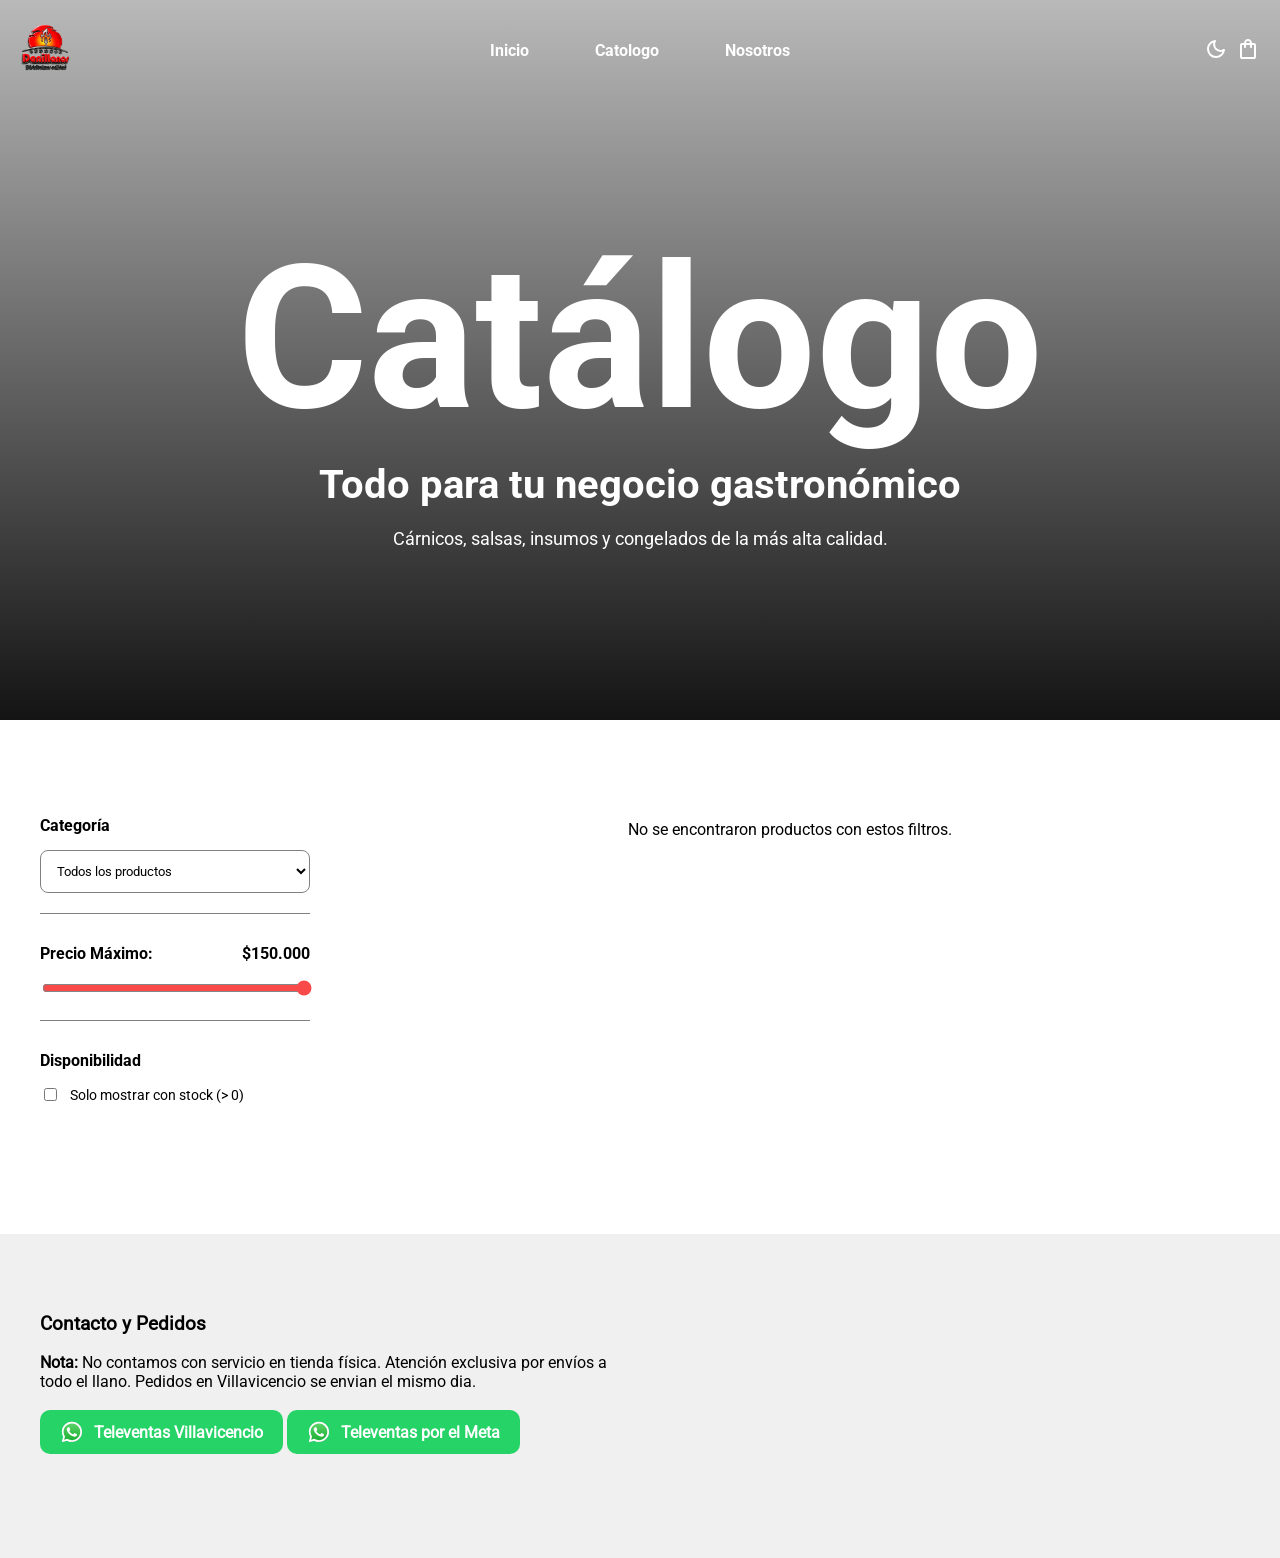
<file: catalogo.html>
<!DOCTYPE html>
<html lang="es">
<head>
    <title>Catálogo - Danillanos</title>
    <link rel="icon" type="image/x-icon" href="src/media/lightmode.png">
    <link rel="stylesheet" href="style.css">
    <link rel="stylesheet" href="icons.css">
    <script type="text/javascript" src="/js/theme.js" defer></script>
    <script src="/js/tienda.js" defer></script>
    <meta content="width=device-width, initial-scale=1" name="viewport" />
</head>
<body>
    <header id="scroll-change">
        <div class="logo">
                <a href="/index.html">
                    <img class="lightlogo" src="src/media/lightmode.png" href="/">
                    <img class="darklogo" src="src/media/darkmode.png" href="/">
                </a>  
            </div>
            <div class="navlinks">
                <ul>
                    <li><a href="/" style="text-decoration: none; color: var(--text-color);">Inicio</a></li>
                    <li><a href="/catalogo" style="text-decoration: none; color: var(--text-color);">Catologo</a></li>
                    <li><a href="/nosotros" style="text-decoration: none; color: var(--text-color);">Nosotros</a></li>
                </ul>
            </div>
            <div class="navicons">
                <button id="themechange" class="themechanger desktop-theme-changer">
                    <svg class="moonhover" id="themechange" xmlns="http://www.w3.org/2000/svg" height="24px" viewBox="0 -960 960 960" width="24px"><path d="M480-120q-151 0-255.5-104.5T120-480q0-138 90-239.5T440-838q13-2 23 3.5t16 14.5q6 9 6.5 21t-7.5 23q-17 26-25.5 55t-8.5 61q0 90 63 153t153 63q31 0 61.5-9t54.5-25q11-7 22.5-6.5T819-479q10 5 15.5 15t3.5 24q-14 138-117.5 229T480-120Z"/></svg>
                    <svg class="moon" xmlns="http://www.w3.org/2000/svg" height="24px" viewBox="0 -960 960 960" width="24px"><path d="M480-120q-151 0-255.5-104.5T120-480q0-138 90-239.5T440-838q13-2 23 3.5t16 14.5q6 9 6.5 21t-7.5 23q-17 26-25.5 55t-8.5 61q0 90 63 153t153 63q31 0 61.5-9t54.5-25q11-7 22.5-6.5T819-479q10 5 15.5 15t3.5 24q-14 138-117.5 229T480-120Zm0-80q88 0 158-48.5T740-375q-20 5-40 8t-40 3q-123 0-209.5-86.5T364-660q0-20 3-40t8-40q-78 32-126.5 102T200-480q0 116 82 198t198 82Zm-10-270Z"/></svg>
                    <svg class="sunhover" xmlns="http://www.w3.org/2000/svg" height="24px" viewBox="0 -960 960 960" width="24px" fill="#FFFFFF"><path d="M338.5-338.5Q280-397 280-480t58.5-141.5Q397-680 480-680t141.5 58.5Q680-563 680-480t-58.5 141.5Q563-280 480-280t-141.5-58.5ZM80-440q-17 0-28.5-11.5T40-480q0-17 11.5-28.5T80-520h80q17 0 28.5 11.5T200-480q0 17-11.5 28.5T160-440H80Zm720 0q-17 0-28.5-11.5T760-480q0-17 11.5-28.5T800-520h80q17 0 28.5 11.5T920-480q0 17-11.5 28.5T880-440h-80ZM451.5-771.5Q440-783 440-800v-80q0-17 11.5-28.5T480-920q17 0 28.5 11.5T520-880v80q0 17-11.5 28.5T480-760q-17 0-28.5-11.5Zm0 720Q440-63 440-80v-80q0-17 11.5-28.5T480-200q17 0 28.5 11.5T520-160v80q0 17-11.5 28.5T480-40q-17 0-28.5-11.5ZM226-678l-43-42q-12-11-11.5-28t11.5-29q12-12 29-12t28 12l42 43q11 12 11 28t-11 28q-11 12-27.5 11.5T226-678Zm494 495-42-43q-11-12-11-28.5t11-27.5q11-12 27.5-11.5T734-282l43 42q12 11 11.5 28T777-183q-12 12-29 12t-28-12Zm-42-495q-12-11-11.5-27.5T678-734l42-43q11-12 28-11.5t29 11.5q12 12 12 29t-12 28l-43 42q-12 11-28 11t-28-11ZM183-183q-12-12-12-29t12-28l43-42q12-11 28.5-11t27.5 11q12 11 11.5 27.5T282-226l-42 43q-11 12-28 11.5T183-183Z"/></svg>
                    <svg class="sun" xmlns="http://www.w3.org/2000/svg" height="24px" viewBox="0 -960 960 960" width="24px" fill="#e3e3e3"><path d="M565-395q35-35 35-85t-35-85q-35-35-85-35t-85 35q-35 35-35 85t35 85q35 35 85 35t85-35Zm-226.5 56.5Q280-397 280-480t58.5-141.5Q397-680 480-680t141.5 58.5Q680-563 680-480t-58.5 141.5Q563-280 480-280t-141.5-58.5ZM80-440q-17 0-28.5-11.5T40-480q0-17 11.5-28.5T80-520h80q17 0 28.5 11.5T200-480q0 17-11.5 28.5T160-440H80Zm720 0q-17 0-28.5-11.5T760-480q0-17 11.5-28.5T800-520h80q17 0 28.5 11.5T920-480q0 17-11.5 28.5T880-440h-80ZM451.5-771.5Q440-783 440-800v-80q0-17 11.5-28.5T480-920q17 0 28.5 11.5T520-880v80q0 17-11.5 28.5T480-760q-17 0-28.5-11.5Zm0 720Q440-63 440-80v-80q0-17 11.5-28.5T480-200q17 0 28.5 11.5T520-160v80q0 17-11.5 28.5T480-40q-17 0-28.5-11.5ZM226-678l-43-42q-12-11-11.5-28t11.5-29q12-12 29-12t28 12l42 43q11 12 11 28t-11 28q-11 12-27.5 11.5T226-678Zm494 495-42-43q-11-12-11-28.5t11-27.5q11-12 27.5-11.5T734-282l43 42q12 11 11.5 28T777-183q-12 12-29 12t-28-12Zm-42-495q-12-11-11.5-27.5T678-734l42-43q11-12 28-11.5t29 11.5q12 12 12 29t-12 28l-43 42q-12 11-28 11t-28-11ZM183-183q-12-12-12-29t12-28l43-42q12-11 28.5-11t27.5 11q12 11 11.5 27.5T282-226l-42 43q-11 12-28 11.5T183-183Zm297-297Z"/></svg>
                </button>
                <button class="bagicon desktop-shopping-cart" id="shoppingbag">
                    <svg class="baghover" xmlns="http://www.w3.org/2000/svg" height="24px" viewBox="0 -960 960 960" width="24px"><path d="M240-80q-33 0-56.5-23.5T160-160v-480q0-33 23.5-56.5T240-720h80q0-66 47-113t113-47q66 0 113 47t47 113h80q33 0 56.5 23.5T800-640v480q0 33-23.5 56.5T720-80H240Zm160-640h160q0-33-23.5-56.5T480-800q-33 0-56.5 23.5T400-720Zm228.5 188.5Q640-543 640-560v-80h-80v80q0 17 11.5 28.5T600-520q17 0 28.5-11.5Zm-240 0Q400-543 400-560v-80h-80v80q0 17 11.5 28.5T360-520q17 0 28.5-11.5Z"/></svg>
                    <svg class="bag" xmlns="http://www.w3.org/2000/svg" height="24px" viewBox="0 -960 960 960" width="24px"><path d="M240-80q-33 0-56.5-23.5T160-160v-480q0-33 23.5-56.5T240-720h80q0-66 47-113t113-47q66 0 113 47t47 113h80q33 0 56.5 23.5T800-640v480q0 33-23.5 56.5T720-80H240Zm0-80h480v-480h-80v80q0 17-11.5 28.5T600-520q-17 0-28.5-11.5T560-560v-80H400v80q0 17-11.5 28.5T360-520q-17 0-28.5-11.5T320-560v-80h-80v480Zm160-560h160q0-33-23.5-56.5T480-800q-33 0-56.5 23.5T400-720ZM240-160v-480 480Z"/></svg>
                </button> 
                <button class="mobile-menu" id="mobile-dropdown">
                    <svg class="hamburger" id="hamburger" xmlns="http://www.w3.org/2000/svg" height="24px" viewBox="0 -960 960 960" width="24px" fill="#e3e3e3"><path d="M160-240q-17 0-28.5-11.5T120-280q0-17 11.5-28.5T160-320h640q17 0 28.5 11.5T840-280q0 17-11.5 28.5T800-240H160Zm0-200q-17 0-28.5-11.5T120-480q0-17 11.5-28.5T160-520h640q17 0 28.5 11.5T840-480q0 17-11.5 28.5T800-440H160Zm0-200q-17 0-28.5-11.5T120-680q0-17 11.5-28.5T160-720h640q17 0 28.5 11.5T840-680q0 17-11.5 28.5T800-640H160Z"/></svg>
                    <svg class="close" id="close" xmlns="http://www.w3.org/2000/svg" height="24px" viewBox="0 -960 960 960" width="24px" fill="#e3e3e3"><path d="M480-424 284-228q-11 11-28 11t-28-11q-11-11-11-28t11-28l196-196-196-196q-11-11-11-28t11-28q11-11 28-11t28 11l196 196 196-196q11-11 28-11t28 11q11 11 11 28t-11 28L536-480l196 196q11 11 11 28t-11 28q-11 11-28 11t-28-11L480-424Z"/></svg>
                </button> 
            </div>
            <div class="menu" id="dropdown">
                <ul>
                    <li><a href="/" style="text-decoration: none; color: var(--text-color);">Inicio</a></li>
                    <li><a href="/catalogo" style="text-decoration: none; color: var(--text-color);">Catologo</a></li>
                    <li><a href="/nosotros" style="text-decoration: none; color: var(--text-color);">Nosotros</a></li>
                </ul>
                <div>
                    <button id="mobile-themechange" class="themechanger">
                    <svg class="moonhover" id="themechange" xmlns="http://www.w3.org/2000/svg" height="24px" viewBox="0 -960 960 960" width="24px"><path d="M480-120q-151 0-255.5-104.5T120-480q0-138 90-239.5T440-838q13-2 23 3.5t16 14.5q6 9 6.5 21t-7.5 23q-17 26-25.5 55t-8.5 61q0 90 63 153t153 63q31 0 61.5-9t54.5-25q11-7 22.5-6.5T819-479q10 5 15.5 15t3.5 24q-14 138-117.5 229T480-120Z"/></svg>
                    <svg class="moon" xmlns="http://www.w3.org/2000/svg" height="24px" viewBox="0 -960 960 960" width="24px"><path d="M480-120q-151 0-255.5-104.5T120-480q0-138 90-239.5T440-838q13-2 23 3.5t16 14.5q6 9 6.5 21t-7.5 23q-17 26-25.5 55t-8.5 61q0 90 63 153t153 63q31 0 61.5-9t54.5-25q11-7 22.5-6.5T819-479q10 5 15.5 15t3.5 24q-14 138-117.5 229T480-120Zm0-80q88 0 158-48.5T740-375q-20 5-40 8t-40 3q-123 0-209.5-86.5T364-660q0-20 3-40t8-40q-78 32-126.5 102T200-480q0 116 82 198t198 82Zm-10-270Z"/></svg>
                    <svg class="sunhover" xmlns="http://www.w3.org/2000/svg" height="24px" viewBox="0 -960 960 960" width="24px" fill="#FFFFFF"><path d="M338.5-338.5Q280-397 280-480t58.5-141.5Q397-680 480-680t141.5 58.5Q680-563 680-480t-58.5 141.5Q563-280 480-280t-141.5-58.5ZM80-440q-17 0-28.5-11.5T40-480q0-17 11.5-28.5T80-520h80q17 0 28.5 11.5T200-480q0 17-11.5 28.5T160-440H80Zm720 0q-17 0-28.5-11.5T760-480q0-17 11.5-28.5T800-520h80q17 0 28.5 11.5T920-480q0 17-11.5 28.5T880-440h-80ZM451.5-771.5Q440-783 440-800v-80q0-17 11.5-28.5T480-920q17 0 28.5 11.5T520-880v80q0 17-11.5 28.5T480-760q-17 0-28.5-11.5Zm0 720Q440-63 440-80v-80q0-17 11.5-28.5T480-200q17 0 28.5 11.5T520-160v80q0 17-11.5 28.5T480-40q-17 0-28.5-11.5ZM226-678l-43-42q-12-11-11.5-28t11.5-29q12-12 29-12t28 12l42 43q11 12 11 28t-11 28q-11 12-27.5 11.5T226-678Zm494 495-42-43q-11-12-11-28.5t11-27.5q11-12 27.5-11.5T734-282l43 42q12 11 11.5 28T777-183q-12 12-29 12t-28-12Zm-42-495q-12-11-11.5-27.5T678-734l42-43q11-12 28-11.5t29 11.5q12 12 12 29t-12 28l-43 42q-12 11-28 11t-28-11ZM183-183q-12-12-12-29t12-28l43-42q12-11 28.5-11t27.5 11q12 11 11.5 27.5T282-226l-42 43q-11 12-28 11.5T183-183Z"/></svg>
                    <svg class="sun" xmlns="http://www.w3.org/2000/svg" height="24px" viewBox="0 -960 960 960" width="24px" fill="#e3e3e3"><path d="M565-395q35-35 35-85t-35-85q-35-35-85-35t-85 35q-35 35-35 85t35 85q35 35 85 35t85-35Zm-226.5 56.5Q280-397 280-480t58.5-141.5Q397-680 480-680t141.5 58.5Q680-563 680-480t-58.5 141.5Q563-280 480-280t-141.5-58.5ZM80-440q-17 0-28.5-11.5T40-480q0-17 11.5-28.5T80-520h80q17 0 28.5 11.5T200-480q0 17-11.5 28.5T160-440H80Zm720 0q-17 0-28.5-11.5T760-480q0-17 11.5-28.5T800-520h80q17 0 28.5 11.5T920-480q0 17-11.5 28.5T880-440h-80ZM451.5-771.5Q440-783 440-800v-80q0-17 11.5-28.5T480-920q17 0 28.5 11.5T520-880v80q0 17-11.5 28.5T480-760q-17 0-28.5-11.5Zm0 720Q440-63 440-80v-80q0-17 11.5-28.5T480-200q17 0 28.5 11.5T520-160v80q0 17-11.5 28.5T480-40q-17 0-28.5-11.5ZM226-678l-43-42q-12-11-11.5-28t11.5-29q12-12 29-12t28 12l42 43q11 12 11 28t-11 28q-11 12-27.5 11.5T226-678Zm494 495-42-43q-11-12-11-28.5t11-27.5q11-12 27.5-11.5T734-282l43 42q12 11 11.5 28T777-183q-12 12-29 12t-28-12Zm-42-495q-12-11-11.5-27.5T678-734l42-43q11-12 28-11.5t29 11.5q12 12 12 29t-12 28l-43 42q-12 11-28 11t-28-11ZM183-183q-12-12-12-29t12-28l43-42q12-11 28.5-11t27.5 11q12 11 11.5 27.5T282-226l-42 43q-11 12-28 11.5T183-183Zm297-297Z"/></svg>
                </button>
                <button class="bagicon" id="shoppingbag-mobile">
                    <svg class="baghover" xmlns="http://www.w3.org/2000/svg" height="24px" viewBox="0 -960 960 960" width="24px"><path d="M240-80q-33 0-56.5-23.5T160-160v-480q0-33 23.5-56.5T240-720h80q0-66 47-113t113-47q66 0 113 47t47 113h80q33 0 56.5 23.5T800-640v480q0 33-23.5 56.5T720-80H240Zm160-640h160q0-33-23.5-56.5T480-800q-33 0-56.5 23.5T400-720Zm228.5 188.5Q640-543 640-560v-80h-80v80q0 17 11.5 28.5T600-520q17 0 28.5-11.5Zm-240 0Q400-543 400-560v-80h-80v80q0 17 11.5 28.5T360-520q17 0 28.5-11.5Z"/></svg>
                    <svg class="bag" xmlns="http://www.w3.org/2000/svg" height="24px" viewBox="0 -960 960 960" width="24px"><path d="M240-80q-33 0-56.5-23.5T160-160v-480q0-33 23.5-56.5T240-720h80q0-66 47-113t113-47q66 0 113 47t47 113h80q33 0 56.5 23.5T800-640v480q0 33-23.5 56.5T720-80H240Zm0-80h480v-480h-80v80q0 17-11.5 28.5T600-520q-17 0-28.5-11.5T560-560v-80H400v80q0 17-11.5 28.5T360-520q-17 0-28.5-11.5T320-560v-80h-80v480Zm160-560h160q0-33-23.5-56.5T480-800q-33 0-56.5 23.5T400-720ZM240-160v-480 480Z"/></svg>
                </button> 
                </div>
            </div>
            <div class="overlay" id="overlay" style="display: none;"></div>
    </header>
    <div class="overlaycarrito" id="overlaycarrito" style="display: none;"></div>
        <div class="shoppingcart" id="global-shopping-cart">
                <div class="maincart">
                    <svg class="bag" xmlns="http://www.w3.org/2000/svg" fill="var(--over)" viewBox="0 -960 960 960" ><path d="M240-80q-33 0-56.5-23.5T160-160v-480q0-33 23.5-56.5T240-720h80q0-66 47-113t113-47q66 0 113 47t47 113h80q33 0 56.5 23.5T800-640v480q0 33-23.5 56.5T720-80H240Zm0-80h480v-480h-80v80q0 17-11.5 28.5T600-520q-17 0-28.5-11.5T560-560v-80H400v80q0 17-11.5 28.5T360-520q-17 0-28.5-11.5T320-560v-80h-80v480Zm160-560h160q0-33-23.5-56.5T480-800q-33 0-56.5 23.5T400-720ZM240-160v-480 480Z"/></svg>
                    <strong>Tu carrito esta vacio.</strong><br>Explora nuestra tienda para añadir elementos a tu carrito.
                </div>
                <div class="cartbuttons" style="gap: 8px;">
                    <button class="controllers" id="closethecart">
                       <svg xmlns="http://www.w3.org/2000/svg" height="24px" viewBox="0 -960 960 960" width="24px"><path d="m313-440 196 196q12 12 11.5 28T508-188q-12 11-28 11.5T452-188L188-452q-6-6-8.5-13t-2.5-15q0-8 2.5-15t8.5-13l264-264q11-11 27.5-11t28.5 11q12 12 12 28.5T508-715L313-520h447q17 0 28.5 11.5T800-480q0 17-11.5 28.5T760-440H313Z"/></svg>
                    </button>
                    <button class="mainbuy" style="flex: 1;">
                        Pagar
                    </button>
                    <button class="controllers" id="deletethecart">
                        <svg xmlns="http://www.w3.org/2000/svg" height="24px" viewBox="0 -960 960 960" width="24px"><path d="M280-120q-33 0-56.5-23.5T200-200v-520q-17 0-28.5-11.5T160-760q0-17 11.5-28.5T200-800h160q0-17 11.5-28.5T400-840h160q17 0 28.5 11.5T600-800h160q17 0 28.5 11.5T800-760q0 17-11.5 28.5T760-720v520q0 33-23.5 56.5T680-120H280Zm400-600H280v520h400v-520Zm-400 0v520-520Zm200 316 76 76q11 11 28 11t28-11q11-11 11-28t-11-28l-76-76 76-76q11-11 11-28t-11-28q-11-11-28-11t-28 11l-76 76-76-76q-11-11-28-11t-28 11q-11 11-11 28t11 28l76 76-76 76q-11 11-11 28t11 28q11 11 28 11t28-11l76-76Z"/></svg>
                    </button> 
                </div>
        </div>
    <div class="hero catalog-hero" style="background-image: url('https://images.unsplash.com/photo-1555939594-58d7cb561ad1?w=1600&q=80'); background-size: cover; background-position: center;">
        <div class="container-overlay" style="padding-top: 80px;">
            <div class="text-holder">
                <h1>Catálogo</h1>
                <h2 style="margin-top: 40px;">Todo para tu negocio gastronómico</h2>
                <p style="margin-top: 20px; font-size: 18px; max-width: 600px; align-self:center;">Cárnicos, salsas, insumos y congelados de la más alta calidad.</p>
            </div>
        </div>
    </div>

    <div class="catalog-container">
        <aside class="filters">
            <div class="filter-group">
                <h3>Categoría</h3>
                <select id="filter-categoria" class="minimal-select" onchange="aplicarFiltros()">
                    <option value="todos">Todos los productos</option>
                    <option value="carnes">Carnes y Embutidos</option>
                    <option value="salsas">Salsas y Aderezos</option>
                    <option value="congelados">Congelados</option>
                    <option value="insumos">Insumos y Dulces</option>
                </select>
            </div>

            <div class="filter-group">
                <h3>Precio Máximo: <span id="price-display">$150.000</span></h3>
                <input type="range" id="filter-precio" class="minimal-slider" min="0" max="150000" step="5000" value="150000" oninput="actualizarPrecioDisplay(); aplicarFiltros()">
            </div>

            <div class="filter-group">
                <h3>Disponibilidad</h3>
                <label class="minimal-checkbox">
                    <input type="checkbox" id="filter-stock" onchange="aplicarFiltros()">
                    Solo mostrar con stock (> 0)
                </label>
            </div>
        </aside>

        <main>
            <div class="product-grid" id="full-product-grid">
                </div>
        </main>
    </div>
    <footer id="jumptofooter">
            <div class="footer-info">
                <h3>Contacto y Pedidos</h3>
                <p><strong>Nota:</strong> No contamos con servicio en tienda física. Atención exclusiva por envíos a todo el llano. Pedidos en Villavicencio se envian el mismo dia.</p>
                <br>
                <a href="https://wa.me/573182841896" target="_blank" class="whatsapp-btn" style="margin-bottom: 10px;">
                    <svg xmlns="http://www.w3.org/2000/svg" height="24px" viewBox="0 0 175.216 175.552"><defs><linearGradient id="b" x1="85.915" x2="86.535" y1="32.567" y2="137.092" gradientUnits="userSpaceOnUse"><stop offset="0" stop-color="#57d163"/><stop offset="1" stop-color="#23b33a"/></linearGradient><filter id="a" width="1.115" height="1.114" x="-.057" y="-.057" color-interpolation-filters="sRGB"><feGaussianBlur stdDeviation="3.531"/></filter></defs><path fill="#b3b3b3" d="m54.532 138.45 2.235 1.324c9.387 5.571 20.15 8.518 31.126 8.523h.023c33.707 0 61.139-27.426 61.153-61.135.006-16.335-6.349-31.696-17.895-43.251A60.75 60.75 0 0 0 87.94 25.983c-33.733 0-61.166 27.423-61.178 61.13a60.98 60.98 0 0 0 9.349 32.535l1.455 2.312-6.179 22.558zm-40.811 23.544L24.16 123.88c-6.438-11.154-9.825-23.808-9.821-36.772.017-40.556 33.021-73.55 73.578-73.55 19.681.01 38.154 7.669 52.047 21.572s21.537 32.383 21.53 52.037c-.018 40.553-33.027 73.553-73.578 73.553h-.032c-12.313-.005-24.412-3.094-35.159-8.954zm0 0" filter="url(#a)"/><path fill="#fff" d="m12.966 161.238 10.439-38.114a73.42 73.42 0 0 1-9.821-36.772c.017-40.556 33.021-73.55 73.578-73.55 19.681.01 38.154 7.669 52.047 21.572s21.537 32.383 21.53 52.037c-.018 40.553-33.027 73.553-73.578 73.553h-.032c-12.313-.005-24.412-3.094-35.159-8.954z"/><path fill="url(#linearGradient1780)" d="M87.184 25.227c-33.733 0-61.166 27.423-61.178 61.13a60.98 60.98 0 0 0 9.349 32.535l1.455 2.312-6.179 22.559 23.146-6.069 2.235 1.324c9.387 5.571 20.15 8.518 31.126 8.524h.023c33.707 0 61.14-27.426 61.153-61.135a60.75 60.75 0 0 0-17.895-43.251 60.75 60.75 0 0 0-43.235-17.929z"/><path fill="url(#b)" d="M87.184 25.227c-33.733 0-61.166 27.423-61.178 61.13a60.98 60.98 0 0 0 9.349 32.535l1.455 2.313-6.179 22.558 23.146-6.069 2.235 1.324c9.387 5.571 20.15 8.517 31.126 8.523h.023c33.707 0 61.14-27.426 61.153-61.135a60.75 60.75 0 0 0-17.895-43.251 60.75 60.75 0 0 0-43.235-17.928z"/><path fill="#fff" fill-rule="evenodd" d="M68.772 55.603c-1.378-3.061-2.828-3.123-4.137-3.176l-3.524-.043c-1.226 0-3.218.46-4.902 2.3s-6.435 6.287-6.435 15.332 6.588 17.785 7.506 19.013 12.718 20.381 31.405 27.75c15.529 6.124 18.689 4.906 22.061 4.6s10.877-4.447 12.408-8.74 1.532-7.971 1.073-8.74-1.685-1.226-3.525-2.146-10.877-5.367-12.562-5.981-2.91-.919-4.137.921-4.746 5.979-5.819 7.206-2.144 1.381-3.984.462-7.76-2.861-14.784-9.124c-5.465-4.873-9.154-10.891-10.228-12.73s-.114-2.835.808-3.751c.825-.824 1.838-2.147 2.759-3.22s1.224-1.84 1.836-3.065.307-2.301-.153-3.22-4.032-10.011-5.666-13.647"/></svg>
                    Televentas Villavicencio
                </a>
                <a href="https://wa.me/573026729216" target="_blank" class="whatsapp-btn">
                    <svg xmlns="http://www.w3.org/2000/svg" height="24px" viewBox="0 0 175.216 175.552"><defs><linearGradient id="b" x1="85.915" x2="86.535" y1="32.567" y2="137.092" gradientUnits="userSpaceOnUse"><stop offset="0" stop-color="#57d163"/><stop offset="1" stop-color="#23b33a"/></linearGradient><filter id="a" width="1.115" height="1.114" x="-.057" y="-.057" color-interpolation-filters="sRGB"><feGaussianBlur stdDeviation="3.531"/></filter></defs><path fill="#b3b3b3" d="m54.532 138.45 2.235 1.324c9.387 5.571 20.15 8.518 31.126 8.523h.023c33.707 0 61.139-27.426 61.153-61.135.006-16.335-6.349-31.696-17.895-43.251A60.75 60.75 0 0 0 87.94 25.983c-33.733 0-61.166 27.423-61.178 61.13a60.98 60.98 0 0 0 9.349 32.535l1.455 2.312-6.179 22.558zm-40.811 23.544L24.16 123.88c-6.438-11.154-9.825-23.808-9.821-36.772.017-40.556 33.021-73.55 73.578-73.55 19.681.01 38.154 7.669 52.047 21.572s21.537 32.383 21.53 52.037c-.018 40.553-33.027 73.553-73.578 73.553h-.032c-12.313-.005-24.412-3.094-35.159-8.954zm0 0" filter="url(#a)"/><path fill="#fff" d="m12.966 161.238 10.439-38.114a73.42 73.42 0 0 1-9.821-36.772c.017-40.556 33.021-73.55 73.578-73.55 19.681.01 38.154 7.669 52.047 21.572s21.537 32.383 21.53 52.037c-.018 40.553-33.027 73.553-73.578 73.553h-.032c-12.313-.005-24.412-3.094-35.159-8.954z"/><path fill="url(#linearGradient1780)" d="M87.184 25.227c-33.733 0-61.166 27.423-61.178 61.13a60.98 60.98 0 0 0 9.349 32.535l1.455 2.312-6.179 22.559 23.146-6.069 2.235 1.324c9.387 5.571 20.15 8.518 31.126 8.524h.023c33.707 0 61.14-27.426 61.153-61.135a60.75 60.75 0 0 0-17.895-43.251 60.75 60.75 0 0 0-43.235-17.929z"/><path fill="url(#b)" d="M87.184 25.227c-33.733 0-61.166 27.423-61.178 61.13a60.98 60.98 0 0 0 9.349 32.535l1.455 2.313-6.179 22.558 23.146-6.069 2.235 1.324c9.387 5.571 20.15 8.517 31.126 8.523h.023c33.707 0 61.14-27.426 61.153-61.135a60.75 60.75 0 0 0-17.895-43.251 60.75 60.75 0 0 0-43.235-17.928z"/><path fill="#fff" fill-rule="evenodd" d="M68.772 55.603c-1.378-3.061-2.828-3.123-4.137-3.176l-3.524-.043c-1.226 0-3.218.46-4.902 2.3s-6.435 6.287-6.435 15.332 6.588 17.785 7.506 19.013 12.718 20.381 31.405 27.75c15.529 6.124 18.689 4.906 22.061 4.6s10.877-4.447 12.408-8.74 1.532-7.971 1.073-8.74-1.685-1.226-3.525-2.146-10.877-5.367-12.562-5.981-2.91-.919-4.137.921-4.746 5.979-5.819 7.206-2.144 1.381-3.984.462-7.76-2.861-14.784-9.124c-5.465-4.873-9.154-10.891-10.228-12.73s-.114-2.835.808-3.751c.825-.824 1.838-2.147 2.759-3.22s1.224-1.84 1.836-3.065.307-2.301-.153-3.22-4.032-10.011-5.666-13.647"/></svg>
                    Televentas por el Meta
                </a>
            </div>
            <div class="footer-map">
                <iframe src="https://www.google.com/maps/embed?pb=!1m18!1m12!1m3!1d15904.606771329124!2d-73.633!3d4.133!2m3!1f0!2f0!3f0!3m2!1i1024!2i768!4f13.1!3m3!1m2!1s0x0%3A0x0!2zM0TCsDA3JzU4LjgiTiA3M8KwMzcnNTguOCJX!5e0!3m2!1ses!2sco!4v1600000000000!5m2!1ses!2sco" width="100%" height="200" style="border:0; border-radius:10px;" allowfullscreen="" loading="lazy"></iframe>
            </div>
        </footer>
</body>
</html>
</file>
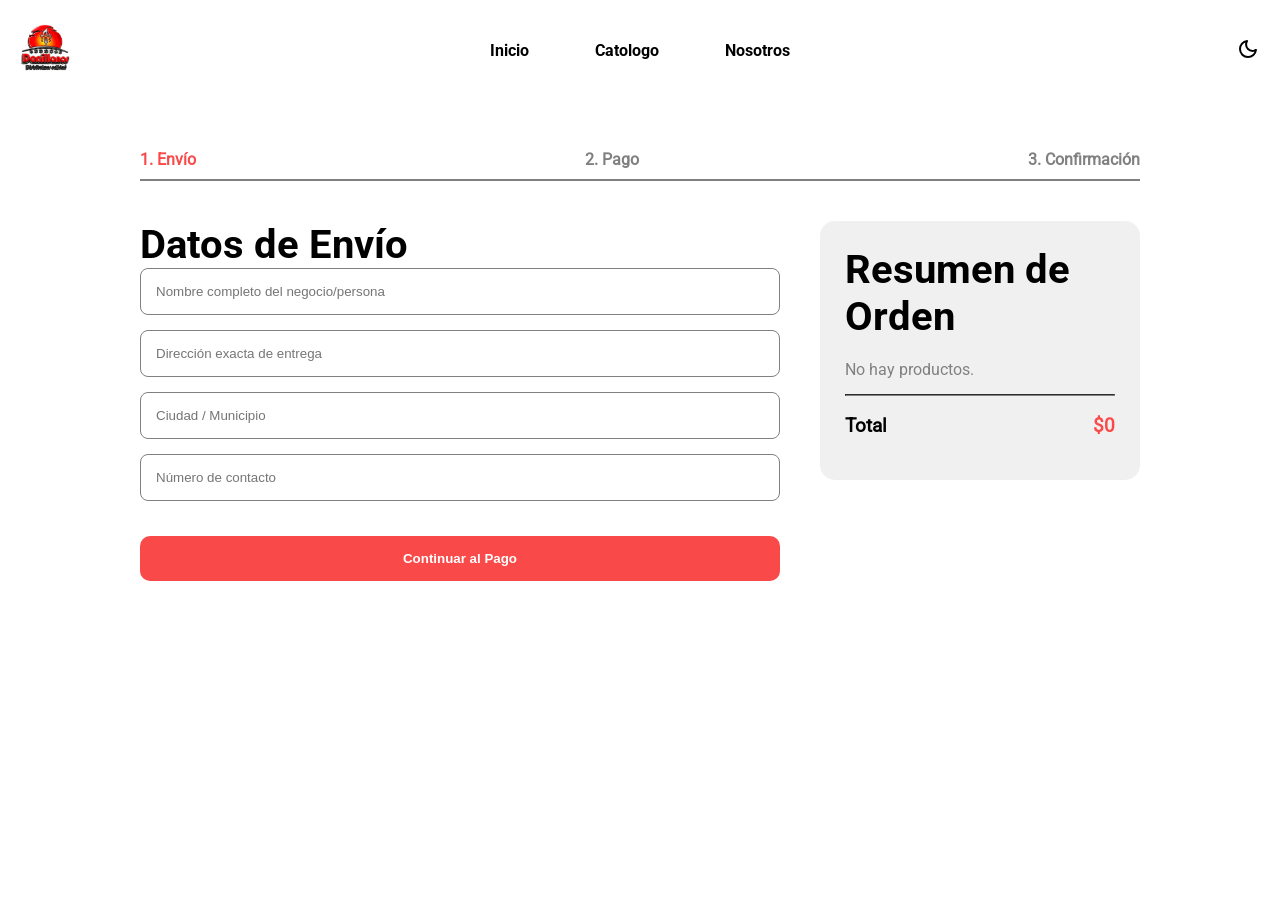
<file: checkout.html>
<!DOCTYPE html>
<html lang="es">
<head>
    <title>Checkout - Danillanos</title>
    <link rel="icon" type="image/x-icon" href="src/media/lightmode.png">
    <link rel="stylesheet" href="style.css">
    <link rel="stylesheet" href="icons.css">
    <script type="text/javascript" src="/js/theme.js" defer></script>
    <script type="text/javascript" src="/js/tienda.js" defer></script>
    <meta content="width=device-width, initial-scale=1" name="viewport" />
</head>
<body>
    <header id="scroll-change" style="color: var(--text);">
        <style>
            header svg{
                fill: var(--text) !important;
            }
        </style>
            <div class="logo">
                <a href="/index.html">
                    <img class="lightlogo" src="src/media/lightmode.png" href="/">
                    <img class="darklogo" src="src/media/darkmode.png" href="/">
                </a>  
            </div>
            <div class="navlinks">
                <ul>
                    <li><a href="/" style="text-decoration: none; color: var(--text-color);">Inicio</a></li>
                    <li><a href="/catalogo" style="text-decoration: none; color: var(--text-color);">Catologo</a></li>
                    <li><a href="/nosotros" style="text-decoration: none; color: var(--text-color);">Nosotros</a></li>
                </ul>
            </div>
            <div class="navicons">
                <button id="themechange" class="themechanger desktop-theme-changer">
                    <svg class="moonhover" id="themechange" xmlns="http://www.w3.org/2000/svg" height="24px" viewBox="0 -960 960 960" width="24px"><path d="M480-120q-151 0-255.5-104.5T120-480q0-138 90-239.5T440-838q13-2 23 3.5t16 14.5q6 9 6.5 21t-7.5 23q-17 26-25.5 55t-8.5 61q0 90 63 153t153 63q31 0 61.5-9t54.5-25q11-7 22.5-6.5T819-479q10 5 15.5 15t3.5 24q-14 138-117.5 229T480-120Z"/></svg>
                    <svg class="moon" xmlns="http://www.w3.org/2000/svg" height="24px" viewBox="0 -960 960 960" width="24px"><path d="M480-120q-151 0-255.5-104.5T120-480q0-138 90-239.5T440-838q13-2 23 3.5t16 14.5q6 9 6.5 21t-7.5 23q-17 26-25.5 55t-8.5 61q0 90 63 153t153 63q31 0 61.5-9t54.5-25q11-7 22.5-6.5T819-479q10 5 15.5 15t3.5 24q-14 138-117.5 229T480-120Zm0-80q88 0 158-48.5T740-375q-20 5-40 8t-40 3q-123 0-209.5-86.5T364-660q0-20 3-40t8-40q-78 32-126.5 102T200-480q0 116 82 198t198 82Zm-10-270Z"/></svg>
                    <svg class="sunhover" xmlns="http://www.w3.org/2000/svg" height="24px" viewBox="0 -960 960 960" width="24px" fill="#FFFFFF"><path d="M338.5-338.5Q280-397 280-480t58.5-141.5Q397-680 480-680t141.5 58.5Q680-563 680-480t-58.5 141.5Q563-280 480-280t-141.5-58.5ZM80-440q-17 0-28.5-11.5T40-480q0-17 11.5-28.5T80-520h80q17 0 28.5 11.5T200-480q0 17-11.5 28.5T160-440H80Zm720 0q-17 0-28.5-11.5T760-480q0-17 11.5-28.5T800-520h80q17 0 28.5 11.5T920-480q0 17-11.5 28.5T880-440h-80ZM451.5-771.5Q440-783 440-800v-80q0-17 11.5-28.5T480-920q17 0 28.5 11.5T520-880v80q0 17-11.5 28.5T480-760q-17 0-28.5-11.5Zm0 720Q440-63 440-80v-80q0-17 11.5-28.5T480-200q17 0 28.5 11.5T520-160v80q0 17-11.5 28.5T480-40q-17 0-28.5-11.5ZM226-678l-43-42q-12-11-11.5-28t11.5-29q12-12 29-12t28 12l42 43q11 12 11 28t-11 28q-11 12-27.5 11.5T226-678Zm494 495-42-43q-11-12-11-28.5t11-27.5q11-12 27.5-11.5T734-282l43 42q12 11 11.5 28T777-183q-12 12-29 12t-28-12Zm-42-495q-12-11-11.5-27.5T678-734l42-43q11-12 28-11.5t29 11.5q12 12 12 29t-12 28l-43 42q-12 11-28 11t-28-11ZM183-183q-12-12-12-29t12-28l43-42q12-11 28.5-11t27.5 11q12 11 11.5 27.5T282-226l-42 43q-11 12-28 11.5T183-183Z"/></svg>
                    <svg class="sun" xmlns="http://www.w3.org/2000/svg" height="24px" viewBox="0 -960 960 960" width="24px" fill="#e3e3e3"><path d="M565-395q35-35 35-85t-35-85q-35-35-85-35t-85 35q-35 35-35 85t35 85q35 35 85 35t85-35Zm-226.5 56.5Q280-397 280-480t58.5-141.5Q397-680 480-680t141.5 58.5Q680-563 680-480t-58.5 141.5Q563-280 480-280t-141.5-58.5ZM80-440q-17 0-28.5-11.5T40-480q0-17 11.5-28.5T80-520h80q17 0 28.5 11.5T200-480q0 17-11.5 28.5T160-440H80Zm720 0q-17 0-28.5-11.5T760-480q0-17 11.5-28.5T800-520h80q17 0 28.5 11.5T920-480q0 17-11.5 28.5T880-440h-80ZM451.5-771.5Q440-783 440-800v-80q0-17 11.5-28.5T480-920q17 0 28.5 11.5T520-880v80q0 17-11.5 28.5T480-760q-17 0-28.5-11.5Zm0 720Q440-63 440-80v-80q0-17 11.5-28.5T480-200q17 0 28.5 11.5T520-160v80q0 17-11.5 28.5T480-40q-17 0-28.5-11.5ZM226-678l-43-42q-12-11-11.5-28t11.5-29q12-12 29-12t28 12l42 43q11 12 11 28t-11 28q-11 12-27.5 11.5T226-678Zm494 495-42-43q-11-12-11-28.5t11-27.5q11-12 27.5-11.5T734-282l43 42q12 11 11.5 28T777-183q-12 12-29 12t-28-12Zm-42-495q-12-11-11.5-27.5T678-734l42-43q11-12 28-11.5t29 11.5q12 12 12 29t-12 28l-43 42q-12 11-28 11t-28-11ZM183-183q-12-12-12-29t12-28l43-42q12-11 28.5-11t27.5 11q12 11 11.5 27.5T282-226l-42 43q-11 12-28 11.5T183-183Zm297-297Z"/></svg>
                </button>
                <button class="mobile-menu" id="mobile-dropdown">
                    <svg class="hamburger" id="hamburger" xmlns="http://www.w3.org/2000/svg" height="24px" viewBox="0 -960 960 960" width="24px"><path d="M160-240q-17 0-28.5-11.5T120-280q0-17 11.5-28.5T160-320h640q17 0 28.5 11.5T840-280q0 17-11.5 28.5T800-240H160Zm0-200q-17 0-28.5-11.5T120-480q0-17 11.5-28.5T160-520h640q17 0 28.5 11.5T840-480q0 17-11.5 28.5T800-440H160Zm0-200q-17 0-28.5-11.5T120-680q0-17 11.5-28.5T160-720h640q17 0 28.5 11.5T840-680q0 17-11.5 28.5T800-640H160Z"/></svg>
                    <svg class="close" id="close" xmlns="http://www.w3.org/2000/svg" height="24px" viewBox="0 -960 960 960" width="24px"><path d="M480-424 284-228q-11 11-28 11t-28-11q-11-11-11-28t11-28l196-196-196-196q-11-11-11-28t11-28q11-11 28-11t28 11l196 196 196-196q11-11 28-11t28 11q11 11 11 28t-11 28L536-480l196 196q11 11 11 28t-11 28q-11 11-28 11t-28-11L480-424Z"/></svg>
                </button> 
            </div>
            <div class="menu" id="dropdown">
                <ul>
                    <li><a href="/" style="text-decoration: none; color: var(--text-color);">Inicio</a></li>
                    <li><a href="/catalogo" style="text-decoration: none; color: var(--text-color);">Catologo</a></li>
                    <li><a href="/nosotros" style="text-decoration: none; color: var(--text-color);">Nosotros</a></li>
                </ul>
                <div>
                    <button id="mobile-themechange" class="themechanger">
                    <svg class="moonhover" id="themechange" xmlns="http://www.w3.org/2000/svg" height="24px" viewBox="0 -960 960 960" width="24px"><path d="M480-120q-151 0-255.5-104.5T120-480q0-138 90-239.5T440-838q13-2 23 3.5t16 14.5q6 9 6.5 21t-7.5 23q-17 26-25.5 55t-8.5 61q0 90 63 153t153 63q31 0 61.5-9t54.5-25q11-7 22.5-6.5T819-479q10 5 15.5 15t3.5 24q-14 138-117.5 229T480-120Z"/></svg>
                    <svg class="moon" xmlns="http://www.w3.org/2000/svg" height="24px" viewBox="0 -960 960 960" width="24px"><path d="M480-120q-151 0-255.5-104.5T120-480q0-138 90-239.5T440-838q13-2 23 3.5t16 14.5q6 9 6.5 21t-7.5 23q-17 26-25.5 55t-8.5 61q0 90 63 153t153 63q31 0 61.5-9t54.5-25q11-7 22.5-6.5T819-479q10 5 15.5 15t3.5 24q-14 138-117.5 229T480-120Zm0-80q88 0 158-48.5T740-375q-20 5-40 8t-40 3q-123 0-209.5-86.5T364-660q0-20 3-40t8-40q-78 32-126.5 102T200-480q0 116 82 198t198 82Zm-10-270Z"/></svg>
                    <svg class="sunhover" xmlns="http://www.w3.org/2000/svg" height="24px" viewBox="0 -960 960 960" width="24px" fill="#FFFFFF"><path d="M338.5-338.5Q280-397 280-480t58.5-141.5Q397-680 480-680t141.5 58.5Q680-563 680-480t-58.5 141.5Q563-280 480-280t-141.5-58.5ZM80-440q-17 0-28.5-11.5T40-480q0-17 11.5-28.5T80-520h80q17 0 28.5 11.5T200-480q0 17-11.5 28.5T160-440H80Zm720 0q-17 0-28.5-11.5T760-480q0-17 11.5-28.5T800-520h80q17 0 28.5 11.5T920-480q0 17-11.5 28.5T880-440h-80ZM451.5-771.5Q440-783 440-800v-80q0-17 11.5-28.5T480-920q17 0 28.5 11.5T520-880v80q0 17-11.5 28.5T480-760q-17 0-28.5-11.5Zm0 720Q440-63 440-80v-80q0-17 11.5-28.5T480-200q17 0 28.5 11.5T520-160v80q0 17-11.5 28.5T480-40q-17 0-28.5-11.5ZM226-678l-43-42q-12-11-11.5-28t11.5-29q12-12 29-12t28 12l42 43q11 12 11 28t-11 28q-11 12-27.5 11.5T226-678Zm494 495-42-43q-11-12-11-28.5t11-27.5q11-12 27.5-11.5T734-282l43 42q12 11 11.5 28T777-183q-12 12-29 12t-28-12Zm-42-495q-12-11-11.5-27.5T678-734l42-43q11-12 28-11.5t29 11.5q12 12 12 29t-12 28l-43 42q-12 11-28 11t-28-11ZM183-183q-12-12-12-29t12-28l43-42q12-11 28.5-11t27.5 11q12 11 11.5 27.5T282-226l-42 43q-11 12-28 11.5T183-183Z"/></svg>
                    <svg class="sun" xmlns="http://www.w3.org/2000/svg" height="24px" viewBox="0 -960 960 960" width="24px" fill="#e3e3e3"><path d="M565-395q35-35 35-85t-35-85q-35-35-85-35t-85 35q-35 35-35 85t35 85q35 35 85 35t85-35Zm-226.5 56.5Q280-397 280-480t58.5-141.5Q397-680 480-680t141.5 58.5Q680-563 680-480t-58.5 141.5Q563-280 480-280t-141.5-58.5ZM80-440q-17 0-28.5-11.5T40-480q0-17 11.5-28.5T80-520h80q17 0 28.5 11.5T200-480q0 17-11.5 28.5T160-440H80Zm720 0q-17 0-28.5-11.5T760-480q0-17 11.5-28.5T800-520h80q17 0 28.5 11.5T920-480q0 17-11.5 28.5T880-440h-80ZM451.5-771.5Q440-783 440-800v-80q0-17 11.5-28.5T480-920q17 0 28.5 11.5T520-880v80q0 17-11.5 28.5T480-760q-17 0-28.5-11.5Zm0 720Q440-63 440-80v-80q0-17 11.5-28.5T480-200q17 0 28.5 11.5T520-160v80q0 17-11.5 28.5T480-40q-17 0-28.5-11.5ZM226-678l-43-42q-12-11-11.5-28t11.5-29q12-12 29-12t28 12l42 43q11 12 11 28t-11 28q-11 12-27.5 11.5T226-678Zm494 495-42-43q-11-12-11-28.5t11-27.5q11-12 27.5-11.5T734-282l43 42q12 11 11.5 28T777-183q-12 12-29 12t-28-12Zm-42-495q-12-11-11.5-27.5T678-734l42-43q11-12 28-11.5t29 11.5q12 12 12 29t-12 28l-43 42q-12 11-28 11t-28-11ZM183-183q-12-12-12-29t12-28l43-42q12-11 28.5-11t27.5 11q12 11 11.5 27.5T282-226l-42 43q-11 12-28 11.5T183-183Zm297-297Z"/></svg>
                </button>
                </div>
            </div>
            <div class="overlay" id="overlay" style="display: none;"></div>
        </header>

    <div class="checkout-container">
        <div class="checkout-steps">
            <div class="step active" id="indicator-1">1. Envío</div>
            <div class="step" id="indicator-2">2. Pago</div>
            <div class="step" id="indicator-3">3. Confirmación</div>
        </div>

        <div class="checkout-grid">
            <div class="checkout-forms">
                
                <form id="step-1" class="checkout-form step-content active" onsubmit="event.preventDefault(); nextStep(2);">
                    <h2>Datos de Envío</h2>
                    <input type="text" id="envio-nombre" placeholder="Nombre completo del negocio/persona" required>
                    <input type="text" id="envio-direccion" placeholder="Dirección exacta de entrega" required>
                    <input type="text" id="envio-ciudad" placeholder="Ciudad / Municipio" required>
                    <input type="tel" id="envio-telefono" placeholder="Número de contacto" required>
                    
                    <button type="submit" class="contact-button" style="background-color: var(--main); width: 100%; margin-top: 20px; font-weight: bold; border-radius: 10px; cursor: pointer; border: none; padding: 15px; color: white;">
                        Continuar al Pago
                    </button>
                </form>

                <form id="step-2" class="checkout-form step-content" onsubmit="event.preventDefault(); processCheckout();">
                    <h2>Método de Pago</h2>
                    <div class="payment-methods">
                        <label class="pay-method"><input type="radio" name="pago" value="tarjeta" checked onchange="toggleCardDetails()"> Tarjeta (Crédito/Débito)</label>
                        <label class="pay-method"><input type="radio" name="pago" value="nequi" onchange="toggleCardDetails()"> Nequi / Daviplata</label>
                        <label class="pay-method"><input type="radio" name="pago" value="transferencia" onchange="toggleCardDetails()"> Transferencia Bancaria</label>
                    </div>
                    
                    <div class="card-details" id="card-inputs">
                        <input type="text" placeholder="Número de Tarjeta" required pattern="[0-9]{16}" title="16 números requeridos">
                        <div style="display: flex; gap: 10px;">
                            <input type="text" placeholder="MM/AA" required pattern="[0-9]{2}/[0-9]{2}" title="Formato MM/AA">
                            <input type="text" placeholder="CVC" required pattern="[0-9]{3,4}">
                        </div>
                    </div>

                    <div style="display: flex; gap: 10px; margin-top: 20px;">
                        <button type="button" onclick="nextStep(1)" style="flex: 1; background-color: transparent; border: 1px solid var(--contrast); color: var(--text); padding: 15px; border-radius: 10px; cursor: pointer;">
                            Atrás
                        </button>
                        <button type="submit" style="flex: 2; background-color: var(--main); color: white; border: none; padding: 15px; border-radius: 10px; cursor: pointer; font-weight: bold;" id="btn-finalizar">
                            Finalizar Compra
                        </button>
                    </div>
                </form>

                <div id="step-3" class="step-content" style="text-align: center; padding: 50px 0;">
                    <svg style="animation: spin 2s linear infinite;" xmlns="http://www.w3.org/2000/svg" height="80px" viewBox="0 -960 960 960" width="80px" fill="var(--main)"><path d="M480-80q-82 0-155-31.5t-127.5-86Q143-252 111.5-325T80-480q0-83 31.5-155.5t86-127Q252-817 325-848.5T480-880q17 0 28.5 11.5T520-840q0 17-11.5 28.5T480-800q-133 0-226.5 93.5T160-480q0 133 93.5 226.5T480-160q133 0 226.5-93.5T800-480q0-17 11.5-28.5T840-520q17 0 28.5 11.5T880-480q0 82-31.5 155t-86 127.5q-54.5 54.5-127 86T480-80Z"/></svg>
                    <style>@keyframes spin { 100% { transform: rotate(360deg); } }</style>
                    <h2 style="margin-top: 30px;">Procesando...</h2>
                    <p id="process-text" style="color: var(--contrast); margin-top: 10px;">Conectando con el banco</p>
                </div>

            </div>

            <div class="order-summary">
                <h2>Resumen de Orden</h2>
                <div id="checkout-items" style="margin-top: 20px;">
                    </div>
                <hr style="border-color: var(--contrast); margin: 15px 0;">
                <h3>Total <span style="float:right; color: var(--main);" id="checkout-total">$0</span></h3>
            </div>
        </div>
    </div>

    <div class="overlaycarrito" id="overlaycarrito" style="display: none;"></div>
    <div class="shoppingcart" id="global-shopping-cart">
        <div class="maincart"></div>
        <div class="cartbuttons" style="gap: 8px;">
            <button class="controllers" id="closethecart">
               <svg xmlns="http://www.w3.org/2000/svg" height="24px" viewBox="0 -960 960 960" width="24px"><path d="m313-440 196 196q12 12 11.5 28T508-188q-12 11-28 11.5T452-188L188-452q-6-6-8.5-13t-2.5-15q0-8 2.5-15t8.5-13l264-264q11-11 27.5-11t28.5 11q12 12 12 28.5T508-715L313-520h447q17 0 28.5 11.5T800-480q0 17-11.5 28.5T760-440H313Z"/></svg>
            </button>
            <button class="mainbuy" style="flex: 1;">Checkout</button>
            <button class="controllers" id="deletethecart">
                <svg xmlns="http://www.w3.org/2000/svg" height="24px" viewBox="0 -960 960 960" width="24px"><path d="M280-120q-33 0-56.5-23.5T200-200v-520q-17 0-28.5-11.5T160-760q0-17 11.5-28.5T200-800h160q0-17 11.5-28.5T400-840h160q17 0 28.5 11.5T600-800h160q17 0 28.5 11.5T800-760q0 17-11.5 28.5T760-720v520q0 33-23.5 56.5T680-120H280Zm400-600H280v520h400v-520Zm-400 0v520-520Zm200 316 76 76q11 11 28 11t28-11q11-11 11-28t-11-28l-76-76 76-76q11-11 11-28t-11-28q-11-11-28-11t-28 11l-76 76-76-76q-11-11-28-11t-28 11q-11 11-11 28t11 28l76 76-76 76q-11 11-11 28t11 28q11 11 28 11t28-11l76-76Z"/></svg>
            </button> 
        </div>
    </div>

    <script>
    window.renderCheckoutSummary = function() {
        let car = JSON.parse(localStorage.getItem('danillanos_carrito')) || [];
        const container = document.getElementById('checkout-items');
        const totalC = document.getElementById('checkout-total');
        
        if(car.length === 0){
            container.innerHTML = '<p style="color:var(--contrast);">No hay productos.</p>';
            totalC.innerText = '$0';
            document.getElementById('btn-finalizar').disabled = true;
            document.getElementById('btn-finalizar').style.opacity = '0.5';
            return;
        }
        
        let html = '';
        let total = 0;
        car.forEach(i => {
            let sTotal = i.precio * i.cantidad;
            total += sTotal;
            html += `<div class="summary-item">
                        <span>${i.cantidad}x ${i.nombre}</span>
                        <span>$${sTotal.toLocaleString('es-CO')}</span>
                     </div>`;
        });
        container.innerHTML = html;
        totalC.innerText = '$' + total.toLocaleString('es-CO');
    };

    function nextStep(step) {
        document.querySelectorAll('.step-content').forEach(e => e.classList.remove('active'));
        document.getElementById('step-' + step).classList.add('active');
        
        document.querySelectorAll('.step').forEach(e => e.classList.remove('active'));
        for(let i = 1; i <= step; i++){
            document.getElementById('indicator-' + i).classList.add('active');
        }
    }

    function toggleCardDetails() {
        const isCard = document.querySelector('input[name="pago"]:checked').value === 'tarjeta';
        const cardBlock = document.getElementById('card-inputs');
        const inputs = cardBlock.querySelectorAll('input');
        
        if(isCard) {
            cardBlock.style.display = 'block';
            inputs.forEach(i => i.setAttribute('required', 'true'));
        } else {
            cardBlock.style.display = 'none';
            inputs.forEach(i => i.removeAttribute('required'));
        }
    }

    function processCheckout() {
        // Recolectar datos del formulario
        const datosEnvio = {
            nombre: document.getElementById('envio-nombre').value,
            direccion: document.getElementById('envio-direccion').value,
            ciudad: document.getElementById('envio-ciudad').value,
            telefono: document.getElementById('envio-telefono').value,
            metodoPago: document.querySelector('input[name="pago"]:checked').value.toUpperCase()
        };

        nextStep(3); // Mostrar pantalla de carga
        const texto = document.getElementById('process-text');
        
        setTimeout(() => { texto.innerText = "Generando orden de pedido..."; }, 1000);
        setTimeout(() => { texto.innerText = "Abriendo WhatsApp..."; }, 2500);
        setTimeout(() => { 
            // En lugar de una alerta vacía, ¡llamamos a la función real de WhatsApp!
            if(typeof enviarPedidoWhatsApp === "function") {
                enviarPedidoWhatsApp(datosEnvio);
            }
        }, 3500);
    }
</script>
</body>
</html>
</file>
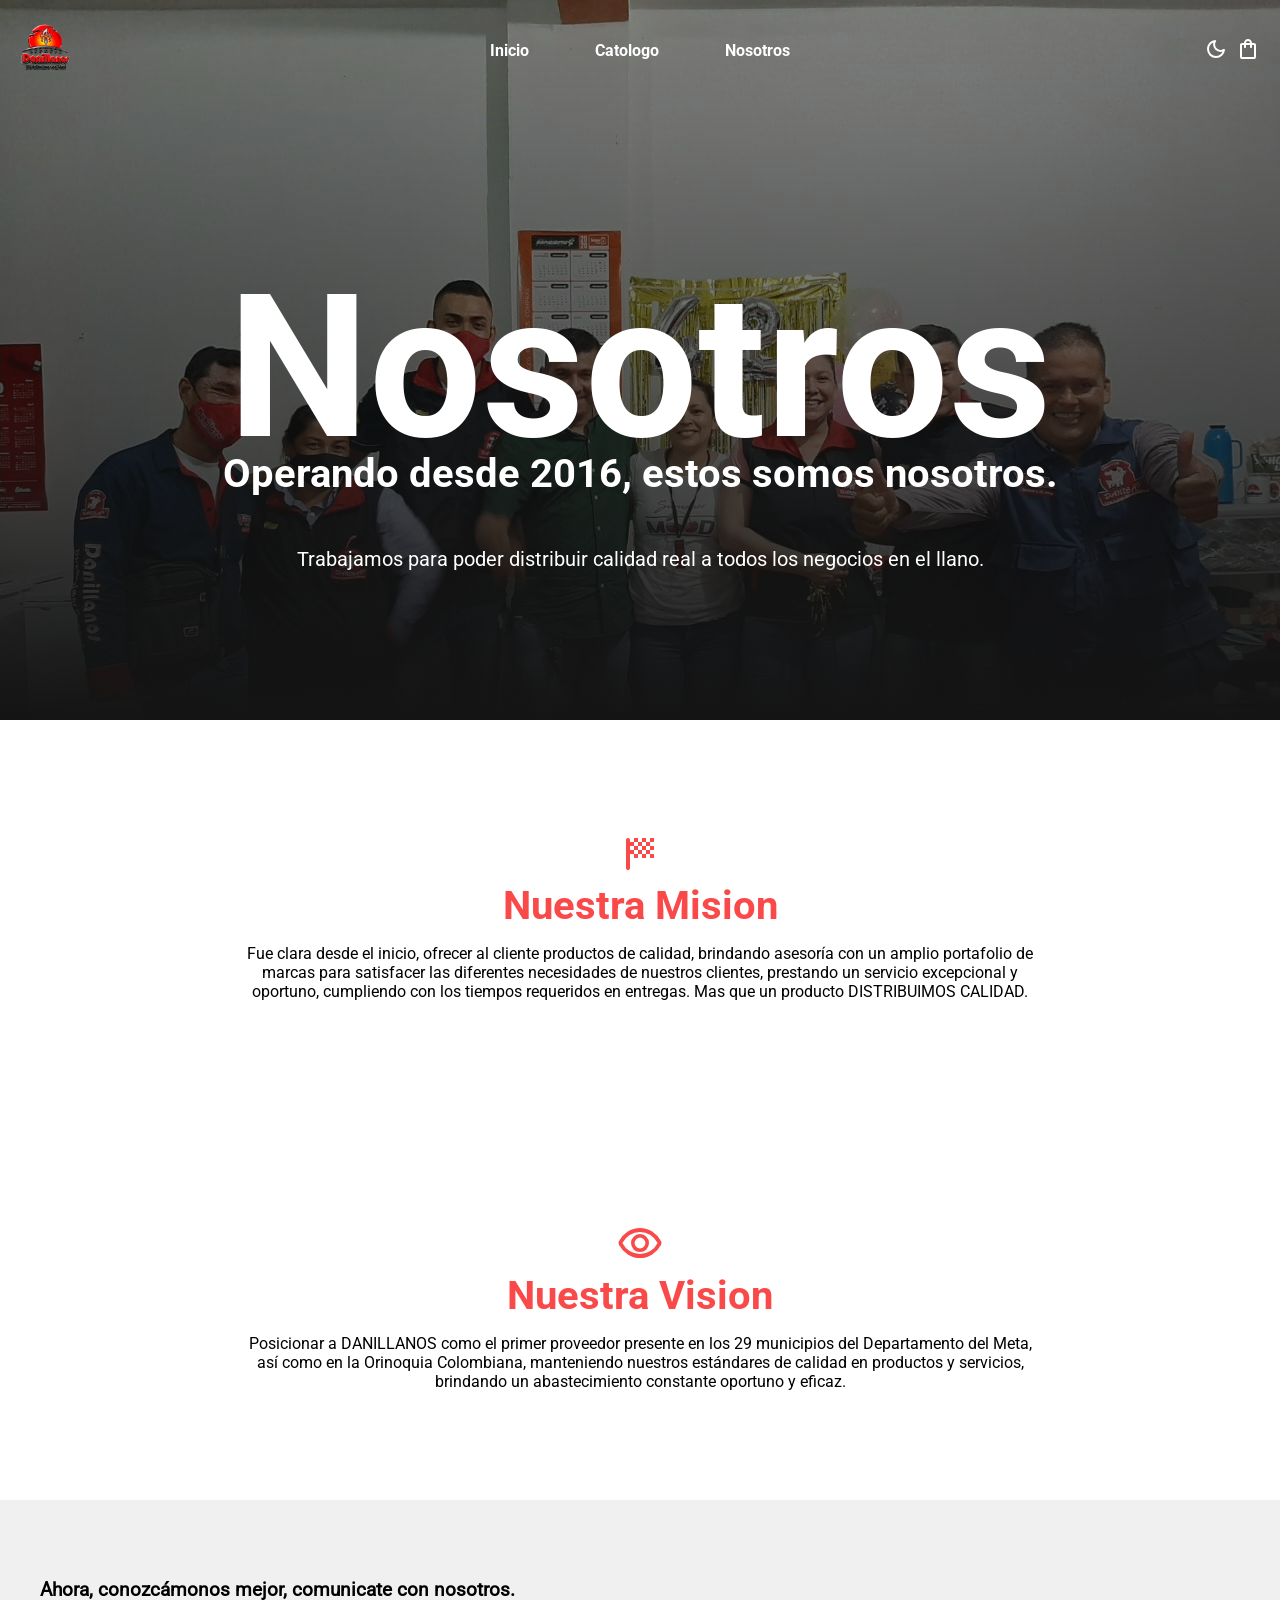
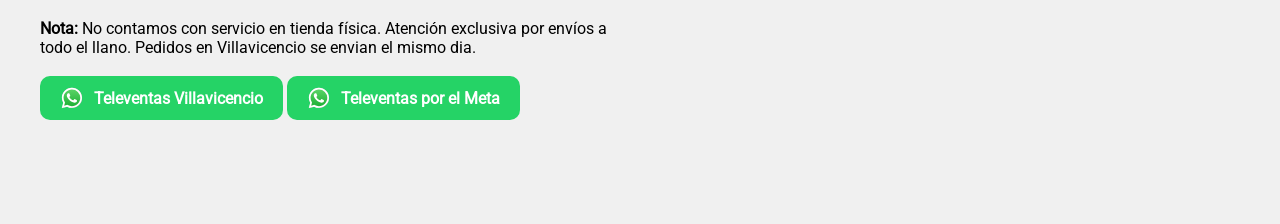
<file: nosotros.html>
<!DOCTYPE html>
<html lang="es">
    <head>
        <title>Danillanos</title>
        <link rel="icon" type="image/x-icon" href="src/media/lightmode.png">
        <link rel="stylesheet" href="style.css">
        <link rel="stylesheet" href="icons.css">
        <script src="/js/tienda.js" defer></script>
        <script type="text/javascript" src="/js/theme.js" defer></script>
        <meta content="width=device-width, initial-scale=1" name="viewport" />
    </head>
    <body>
        <header id="scroll-change">
            <div class="logo">
                <a href="/index.html">
                    <img class="lightlogo" src="src/media/lightmode.png" href="/">
                    <img class="darklogo" src="src/media/darkmode.png" href="/">
                </a>  
            </div>
            <div class="navlinks">
                <ul>
                    <li><a href="/" style="text-decoration: none; color: var(--text-color);">Inicio</a></li>
                    <li><a href="/catalogo" style="text-decoration: none; color: var(--text-color);">Catologo</a></li>
                    <li><a href="/nosotros" style="text-decoration: none; color: var(--text-color);">Nosotros</a></li>
                </ul>
            </div>
            <div class="navicons">
                <button id="themechange" class="themechanger desktop-theme-changer">
                    <svg class="moonhover" id="themechange" xmlns="http://www.w3.org/2000/svg" height="24px" viewBox="0 -960 960 960" width="24px"><path d="M480-120q-151 0-255.5-104.5T120-480q0-138 90-239.5T440-838q13-2 23 3.5t16 14.5q6 9 6.5 21t-7.5 23q-17 26-25.5 55t-8.5 61q0 90 63 153t153 63q31 0 61.5-9t54.5-25q11-7 22.5-6.5T819-479q10 5 15.5 15t3.5 24q-14 138-117.5 229T480-120Z"/></svg>
                    <svg class="moon" xmlns="http://www.w3.org/2000/svg" height="24px" viewBox="0 -960 960 960" width="24px"><path d="M480-120q-151 0-255.5-104.5T120-480q0-138 90-239.5T440-838q13-2 23 3.5t16 14.5q6 9 6.5 21t-7.5 23q-17 26-25.5 55t-8.5 61q0 90 63 153t153 63q31 0 61.5-9t54.5-25q11-7 22.5-6.5T819-479q10 5 15.5 15t3.5 24q-14 138-117.5 229T480-120Zm0-80q88 0 158-48.5T740-375q-20 5-40 8t-40 3q-123 0-209.5-86.5T364-660q0-20 3-40t8-40q-78 32-126.5 102T200-480q0 116 82 198t198 82Zm-10-270Z"/></svg>
                    <svg class="sunhover" xmlns="http://www.w3.org/2000/svg" height="24px" viewBox="0 -960 960 960" width="24px" fill="#FFFFFF"><path d="M338.5-338.5Q280-397 280-480t58.5-141.5Q397-680 480-680t141.5 58.5Q680-563 680-480t-58.5 141.5Q563-280 480-280t-141.5-58.5ZM80-440q-17 0-28.5-11.5T40-480q0-17 11.5-28.5T80-520h80q17 0 28.5 11.5T200-480q0 17-11.5 28.5T160-440H80Zm720 0q-17 0-28.5-11.5T760-480q0-17 11.5-28.5T800-520h80q17 0 28.5 11.5T920-480q0 17-11.5 28.5T880-440h-80ZM451.5-771.5Q440-783 440-800v-80q0-17 11.5-28.5T480-920q17 0 28.5 11.5T520-880v80q0 17-11.5 28.5T480-760q-17 0-28.5-11.5Zm0 720Q440-63 440-80v-80q0-17 11.5-28.5T480-200q17 0 28.5 11.5T520-160v80q0 17-11.5 28.5T480-40q-17 0-28.5-11.5ZM226-678l-43-42q-12-11-11.5-28t11.5-29q12-12 29-12t28 12l42 43q11 12 11 28t-11 28q-11 12-27.5 11.5T226-678Zm494 495-42-43q-11-12-11-28.5t11-27.5q11-12 27.5-11.5T734-282l43 42q12 11 11.5 28T777-183q-12 12-29 12t-28-12Zm-42-495q-12-11-11.5-27.5T678-734l42-43q11-12 28-11.5t29 11.5q12 12 12 29t-12 28l-43 42q-12 11-28 11t-28-11ZM183-183q-12-12-12-29t12-28l43-42q12-11 28.5-11t27.5 11q12 11 11.5 27.5T282-226l-42 43q-11 12-28 11.5T183-183Z"/></svg>
                    <svg class="sun" xmlns="http://www.w3.org/2000/svg" height="24px" viewBox="0 -960 960 960" width="24px" fill="#e3e3e3"><path d="M565-395q35-35 35-85t-35-85q-35-35-85-35t-85 35q-35 35-35 85t35 85q35 35 85 35t85-35Zm-226.5 56.5Q280-397 280-480t58.5-141.5Q397-680 480-680t141.5 58.5Q680-563 680-480t-58.5 141.5Q563-280 480-280t-141.5-58.5ZM80-440q-17 0-28.5-11.5T40-480q0-17 11.5-28.5T80-520h80q17 0 28.5 11.5T200-480q0 17-11.5 28.5T160-440H80Zm720 0q-17 0-28.5-11.5T760-480q0-17 11.5-28.5T800-520h80q17 0 28.5 11.5T920-480q0 17-11.5 28.5T880-440h-80ZM451.5-771.5Q440-783 440-800v-80q0-17 11.5-28.5T480-920q17 0 28.5 11.5T520-880v80q0 17-11.5 28.5T480-760q-17 0-28.5-11.5Zm0 720Q440-63 440-80v-80q0-17 11.5-28.5T480-200q17 0 28.5 11.5T520-160v80q0 17-11.5 28.5T480-40q-17 0-28.5-11.5ZM226-678l-43-42q-12-11-11.5-28t11.5-29q12-12 29-12t28 12l42 43q11 12 11 28t-11 28q-11 12-27.5 11.5T226-678Zm494 495-42-43q-11-12-11-28.5t11-27.5q11-12 27.5-11.5T734-282l43 42q12 11 11.5 28T777-183q-12 12-29 12t-28-12Zm-42-495q-12-11-11.5-27.5T678-734l42-43q11-12 28-11.5t29 11.5q12 12 12 29t-12 28l-43 42q-12 11-28 11t-28-11ZM183-183q-12-12-12-29t12-28l43-42q12-11 28.5-11t27.5 11q12 11 11.5 27.5T282-226l-42 43q-11 12-28 11.5T183-183Zm297-297Z"/></svg>
                </button>
                <button class="bagicon desktop-shopping-cart" id="shoppingbag">
                    <svg class="baghover" xmlns="http://www.w3.org/2000/svg" height="24px" viewBox="0 -960 960 960" width="24px"><path d="M240-80q-33 0-56.5-23.5T160-160v-480q0-33 23.5-56.5T240-720h80q0-66 47-113t113-47q66 0 113 47t47 113h80q33 0 56.5 23.5T800-640v480q0 33-23.5 56.5T720-80H240Zm160-640h160q0-33-23.5-56.5T480-800q-33 0-56.5 23.5T400-720Zm228.5 188.5Q640-543 640-560v-80h-80v80q0 17 11.5 28.5T600-520q17 0 28.5-11.5Zm-240 0Q400-543 400-560v-80h-80v80q0 17 11.5 28.5T360-520q17 0 28.5-11.5Z"/></svg>
                    <svg class="bag" xmlns="http://www.w3.org/2000/svg" height="24px" viewBox="0 -960 960 960" width="24px"><path d="M240-80q-33 0-56.5-23.5T160-160v-480q0-33 23.5-56.5T240-720h80q0-66 47-113t113-47q66 0 113 47t47 113h80q33 0 56.5 23.5T800-640v480q0 33-23.5 56.5T720-80H240Zm0-80h480v-480h-80v80q0 17-11.5 28.5T600-520q-17 0-28.5-11.5T560-560v-80H400v80q0 17-11.5 28.5T360-520q-17 0-28.5-11.5T320-560v-80h-80v480Zm160-560h160q0-33-23.5-56.5T480-800q-33 0-56.5 23.5T400-720ZM240-160v-480 480Z"/></svg>
                </button> 
                <button class="mobile-menu" id="mobile-dropdown">
                    <svg class="hamburger" id="hamburger" xmlns="http://www.w3.org/2000/svg" height="24px" viewBox="0 -960 960 960" width="24px" fill="#e3e3e3"><path d="M160-240q-17 0-28.5-11.5T120-280q0-17 11.5-28.5T160-320h640q17 0 28.5 11.5T840-280q0 17-11.5 28.5T800-240H160Zm0-200q-17 0-28.5-11.5T120-480q0-17 11.5-28.5T160-520h640q17 0 28.5 11.5T840-480q0 17-11.5 28.5T800-440H160Zm0-200q-17 0-28.5-11.5T120-680q0-17 11.5-28.5T160-720h640q17 0 28.5 11.5T840-680q0 17-11.5 28.5T800-640H160Z"/></svg>
                    <svg class="close" id="close" xmlns="http://www.w3.org/2000/svg" height="24px" viewBox="0 -960 960 960" width="24px" fill="#e3e3e3"><path d="M480-424 284-228q-11 11-28 11t-28-11q-11-11-11-28t11-28l196-196-196-196q-11-11-11-28t11-28q11-11 28-11t28 11l196 196 196-196q11-11 28-11t28 11q11 11 11 28t-11 28L536-480l196 196q11 11 11 28t-11 28q-11 11-28 11t-28-11L480-424Z"/></svg>
                </button> 
            </div>
            <div class="menu" id="dropdown">
                <ul>
                    <li><a href="/" style="text-decoration: none; color: var(--text-color);">Inicio</a></li>
                    <li><a href="/catalogo" style="text-decoration: none; color: var(--text-color);">Catologo</a></li>
                    <li><a href="/nosotros" style="text-decoration: none; color: var(--text-color);">Nosotros</a></li>
                </ul>
                <div>
                    <button id="mobile-themechange" class="themechanger">
                    <svg class="moonhover" id="themechange" xmlns="http://www.w3.org/2000/svg" height="24px" viewBox="0 -960 960 960" width="24px"><path d="M480-120q-151 0-255.5-104.5T120-480q0-138 90-239.5T440-838q13-2 23 3.5t16 14.5q6 9 6.5 21t-7.5 23q-17 26-25.5 55t-8.5 61q0 90 63 153t153 63q31 0 61.5-9t54.5-25q11-7 22.5-6.5T819-479q10 5 15.5 15t3.5 24q-14 138-117.5 229T480-120Z"/></svg>
                    <svg class="moon" xmlns="http://www.w3.org/2000/svg" height="24px" viewBox="0 -960 960 960" width="24px"><path d="M480-120q-151 0-255.5-104.5T120-480q0-138 90-239.5T440-838q13-2 23 3.5t16 14.5q6 9 6.5 21t-7.5 23q-17 26-25.5 55t-8.5 61q0 90 63 153t153 63q31 0 61.5-9t54.5-25q11-7 22.5-6.5T819-479q10 5 15.5 15t3.5 24q-14 138-117.5 229T480-120Zm0-80q88 0 158-48.5T740-375q-20 5-40 8t-40 3q-123 0-209.5-86.5T364-660q0-20 3-40t8-40q-78 32-126.5 102T200-480q0 116 82 198t198 82Zm-10-270Z"/></svg>
                    <svg class="sunhover" xmlns="http://www.w3.org/2000/svg" height="24px" viewBox="0 -960 960 960" width="24px" fill="#FFFFFF"><path d="M338.5-338.5Q280-397 280-480t58.5-141.5Q397-680 480-680t141.5 58.5Q680-563 680-480t-58.5 141.5Q563-280 480-280t-141.5-58.5ZM80-440q-17 0-28.5-11.5T40-480q0-17 11.5-28.5T80-520h80q17 0 28.5 11.5T200-480q0 17-11.5 28.5T160-440H80Zm720 0q-17 0-28.5-11.5T760-480q0-17 11.5-28.5T800-520h80q17 0 28.5 11.5T920-480q0 17-11.5 28.5T880-440h-80ZM451.5-771.5Q440-783 440-800v-80q0-17 11.5-28.5T480-920q17 0 28.5 11.5T520-880v80q0 17-11.5 28.5T480-760q-17 0-28.5-11.5Zm0 720Q440-63 440-80v-80q0-17 11.5-28.5T480-200q17 0 28.5 11.5T520-160v80q0 17-11.5 28.5T480-40q-17 0-28.5-11.5ZM226-678l-43-42q-12-11-11.5-28t11.5-29q12-12 29-12t28 12l42 43q11 12 11 28t-11 28q-11 12-27.5 11.5T226-678Zm494 495-42-43q-11-12-11-28.5t11-27.5q11-12 27.5-11.5T734-282l43 42q12 11 11.5 28T777-183q-12 12-29 12t-28-12Zm-42-495q-12-11-11.5-27.5T678-734l42-43q11-12 28-11.5t29 11.5q12 12 12 29t-12 28l-43 42q-12 11-28 11t-28-11ZM183-183q-12-12-12-29t12-28l43-42q12-11 28.5-11t27.5 11q12 11 11.5 27.5T282-226l-42 43q-11 12-28 11.5T183-183Z"/></svg>
                    <svg class="sun" xmlns="http://www.w3.org/2000/svg" height="24px" viewBox="0 -960 960 960" width="24px" fill="#e3e3e3"><path d="M565-395q35-35 35-85t-35-85q-35-35-85-35t-85 35q-35 35-35 85t35 85q35 35 85 35t85-35Zm-226.5 56.5Q280-397 280-480t58.5-141.5Q397-680 480-680t141.5 58.5Q680-563 680-480t-58.5 141.5Q563-280 480-280t-141.5-58.5ZM80-440q-17 0-28.5-11.5T40-480q0-17 11.5-28.5T80-520h80q17 0 28.5 11.5T200-480q0 17-11.5 28.5T160-440H80Zm720 0q-17 0-28.5-11.5T760-480q0-17 11.5-28.5T800-520h80q17 0 28.5 11.5T920-480q0 17-11.5 28.5T880-440h-80ZM451.5-771.5Q440-783 440-800v-80q0-17 11.5-28.5T480-920q17 0 28.5 11.5T520-880v80q0 17-11.5 28.5T480-760q-17 0-28.5-11.5Zm0 720Q440-63 440-80v-80q0-17 11.5-28.5T480-200q17 0 28.5 11.5T520-160v80q0 17-11.5 28.5T480-40q-17 0-28.5-11.5ZM226-678l-43-42q-12-11-11.5-28t11.5-29q12-12 29-12t28 12l42 43q11 12 11 28t-11 28q-11 12-27.5 11.5T226-678Zm494 495-42-43q-11-12-11-28.5t11-27.5q11-12 27.5-11.5T734-282l43 42q12 11 11.5 28T777-183q-12 12-29 12t-28-12Zm-42-495q-12-11-11.5-27.5T678-734l42-43q11-12 28-11.5t29 11.5q12 12 12 29t-12 28l-43 42q-12 11-28 11t-28-11ZM183-183q-12-12-12-29t12-28l43-42q12-11 28.5-11t27.5 11q12 11 11.5 27.5T282-226l-42 43q-11 12-28 11.5T183-183Zm297-297Z"/></svg>
                </button>
                <button class="bagicon" id="shoppingbag-mobile">
                    <svg class="baghover" xmlns="http://www.w3.org/2000/svg" height="24px" viewBox="0 -960 960 960" width="24px"><path d="M240-80q-33 0-56.5-23.5T160-160v-480q0-33 23.5-56.5T240-720h80q0-66 47-113t113-47q66 0 113 47t47 113h80q33 0 56.5 23.5T800-640v480q0 33-23.5 56.5T720-80H240Zm160-640h160q0-33-23.5-56.5T480-800q-33 0-56.5 23.5T400-720Zm228.5 188.5Q640-543 640-560v-80h-80v80q0 17 11.5 28.5T600-520q17 0 28.5-11.5Zm-240 0Q400-543 400-560v-80h-80v80q0 17 11.5 28.5T360-520q17 0 28.5-11.5Z"/></svg>
                    <svg class="bag" xmlns="http://www.w3.org/2000/svg" height="24px" viewBox="0 -960 960 960" width="24px"><path d="M240-80q-33 0-56.5-23.5T160-160v-480q0-33 23.5-56.5T240-720h80q0-66 47-113t113-47q66 0 113 47t47 113h80q33 0 56.5 23.5T800-640v480q0 33-23.5 56.5T720-80H240Zm0-80h480v-480h-80v80q0 17-11.5 28.5T600-520q-17 0-28.5-11.5T560-560v-80H400v80q0 17-11.5 28.5T360-520q-17 0-28.5-11.5T320-560v-80h-80v480Zm160-560h160q0-33-23.5-56.5T480-800q-33 0-56.5 23.5T400-720ZM240-160v-480 480Z"/></svg>
                </button> 
                </div>
            </div>
            <div class="overlay" id="overlay" style="display: none;"></div>
        </header>
        <div class="overlaycarrito" id="overlaycarrito" style="display: none;"></div>
        <div class="shoppingcart" id="global-shopping-cart">
                <div class="maincart">
                    <svg class="bag" xmlns="http://www.w3.org/2000/svg" fill="var(--over)" viewBox="0 -960 960 960" ><path d="M240-80q-33 0-56.5-23.5T160-160v-480q0-33 23.5-56.5T240-720h80q0-66 47-113t113-47q66 0 113 47t47 113h80q33 0 56.5 23.5T800-640v480q0 33-23.5 56.5T720-80H240Zm0-80h480v-480h-80v80q0 17-11.5 28.5T600-520q-17 0-28.5-11.5T560-560v-80H400v80q0 17-11.5 28.5T360-520q-17 0-28.5-11.5T320-560v-80h-80v480Zm160-560h160q0-33-23.5-56.5T480-800q-33 0-56.5 23.5T400-720ZM240-160v-480 480Z"/></svg>
                    <strong>Tu carrito esta vacio.</strong><br>Explora nuestra tienda para añadir elementos a tu carrito.
                </div>
                <div class="cartbuttons" style="gap: 8px;">
                    <button class="controllers" id="closethecart">
                       <svg xmlns="http://www.w3.org/2000/svg" height="24px" viewBox="0 -960 960 960" width="24px"><path d="m313-440 196 196q12 12 11.5 28T508-188q-12 11-28 11.5T452-188L188-452q-6-6-8.5-13t-2.5-15q0-8 2.5-15t8.5-13l264-264q11-11 27.5-11t28.5 11q12 12 12 28.5T508-715L313-520h447q17 0 28.5 11.5T800-480q0 17-11.5 28.5T760-440H313Z"/></svg>
                    </button>
                    <button class="mainbuy" style="flex: 1;">
                        Pagar
                    </button>
                    <button class="controllers" id="deletethecart">
                        <svg xmlns="http://www.w3.org/2000/svg" height="24px" viewBox="0 -960 960 960" width="24px"><path d="M280-120q-33 0-56.5-23.5T200-200v-520q-17 0-28.5-11.5T160-760q0-17 11.5-28.5T200-800h160q0-17 11.5-28.5T400-840h160q17 0 28.5 11.5T600-800h160q17 0 28.5 11.5T800-760q0 17-11.5 28.5T760-720v520q0 33-23.5 56.5T680-120H280Zm400-600H280v520h400v-520Zm-400 0v520-520Zm200 316 76 76q11 11 28 11t28-11q11-11 11-28t-11-28l-76-76 76-76q11-11 11-28t-11-28q-11-11-28-11t-28 11l-76 76-76-76q-11-11-28-11t-28 11q-11 11-11 28t11 28l76 76-76 76q-11 11-11 28t11 28q11 11 28 11t28-11l76-76Z"/></svg>
                    </button> 
                </div>
        </div>
        <div class="hero" id="main" style="background-image: url(/src/media/us.jpeg); height:80vh; background-size: cover;">
            <div class="container-overlay">
                <div class="text-holder">
                    <h1>Nosotros</h1>
                    <h2>Operando desde 2016, estos somos nosotros.</h2>
                    <p style="margin-top: 50px; font-size: 20px;">Trabajamos para poder distribuir calidad real a todos los negocios en el llano.</p>
                </div>
            </div>
        </div>
        <section class="banner-sazon" style="height: 30vh;">
            <div class="sazon-content">
                <svg xmlns="http://www.w3.org/2000/svg" height="48px" viewBox="0 -960 960 960" width="48px" fill="var(--main)"><path d="M360-720h80v-80h-80v80Zm160 0v-80h80v80h-80ZM360-400v-80h80v80h-80Zm320-160v-80h80v80h-80Zm0 160v-80h80v80h-80Zm-160 0v-80h80v80h-80Zm160-320v-80h80v80h-80Zm-240 80v-80h80v80h-80ZM211.5-171.5Q200-183 200-200v-560q0-17 11.5-28.5T240-800q17 0 28.5 11.5T280-760v40h80v80h-80v80h80v80h-80v280q0 17-11.5 28.5T240-160q-17 0-28.5-11.5ZM600-480v-80h80v80h-80Zm-160 0v-80h80v80h-80Zm-80-80v-80h80v80h-80Zm160 0v-80h80v80h-80Zm80-80v-80h80v80h-80Z"/></svg>
                <h2>Nuestra Mision</h2>
                <p>Fue clara desde el inicio, ofrecer al cliente productos de calidad, brindando asesoría con un amplio portafolio
de marcas para satisfacer las diferentes necesidades de nuestros clientes,
prestando un servicio excepcional y oportuno, cumpliendo con los tiempos
requeridos en entregas. Mas que un producto DISTRIBUIMOS CALIDAD.</p>
            </div>
        </section>
        <section class="banner-sazon" style="height: 30vh;">
            <div class="sazon-content">
                <svg xmlns="http://www.w3.org/2000/svg" height="48px" viewBox="0 -960 960 960" width="48px" fill="var(--main)"><path d="M607.5-372.5Q660-425 660-500t-52.5-127.5Q555-680 480-680t-127.5 52.5Q300-575 300-500t52.5 127.5Q405-320 480-320t127.5-52.5Zm-204-51Q372-455 372-500t31.5-76.5Q435-608 480-608t76.5 31.5Q588-545 588-500t-31.5 76.5Q525-392 480-392t-76.5-31.5ZM235.5-272Q125-344 61-462q-5-9-7.5-18.5T51-500q0-10 2.5-19.5T61-538q64-118 174.5-190T480-800q134 0 244.5 72T899-538q5 9 7.5 18.5T909-500q0 10-2.5 19.5T899-462q-64 118-174.5 190T480-200q-134 0-244.5-72ZM480-500Zm207.5 160.5Q782-399 832-500q-50-101-144.5-160.5T480-720q-113 0-207.5 59.5T128-500q50 101 144.5 160.5T480-280q113 0 207.5-59.5Z"/></svg>
                <h2>Nuestra Vision</h2>
                <p>Posicionar a DANILLANOS como el primer proveedor presente en los 29
municipios del Departamento del Meta, así como en la Orinoquia Colombiana,
manteniendo nuestros estándares de calidad en productos y servicios, brindando
un abastecimiento constante oportuno y eficaz.
</p>
            </div>
        </section>

        <footer id="jumptofooter">
            <div class="footer-info">
                <h3>Ahora, conozcámonos mejor, comunicate con nosotros.</h3>
                <p><strong>Nota:</strong> No contamos con servicio en tienda física. Atención exclusiva por envíos a todo el llano. Pedidos en Villavicencio se envian el mismo dia.</p>
                <br>
                <a href="https://wa.me/573182841896" target="_blank" class="whatsapp-btn" style="margin-bottom: 10px;">
                    <svg xmlns="http://www.w3.org/2000/svg" height="24px" viewBox="0 0 175.216 175.552"><defs><linearGradient id="b" x1="85.915" x2="86.535" y1="32.567" y2="137.092" gradientUnits="userSpaceOnUse"><stop offset="0" stop-color="#57d163"/><stop offset="1" stop-color="#23b33a"/></linearGradient><filter id="a" width="1.115" height="1.114" x="-.057" y="-.057" color-interpolation-filters="sRGB"><feGaussianBlur stdDeviation="3.531"/></filter></defs><path fill="#b3b3b3" d="m54.532 138.45 2.235 1.324c9.387 5.571 20.15 8.518 31.126 8.523h.023c33.707 0 61.139-27.426 61.153-61.135.006-16.335-6.349-31.696-17.895-43.251A60.75 60.75 0 0 0 87.94 25.983c-33.733 0-61.166 27.423-61.178 61.13a60.98 60.98 0 0 0 9.349 32.535l1.455 2.312-6.179 22.558zm-40.811 23.544L24.16 123.88c-6.438-11.154-9.825-23.808-9.821-36.772.017-40.556 33.021-73.55 73.578-73.55 19.681.01 38.154 7.669 52.047 21.572s21.537 32.383 21.53 52.037c-.018 40.553-33.027 73.553-73.578 73.553h-.032c-12.313-.005-24.412-3.094-35.159-8.954zm0 0" filter="url(#a)"/><path fill="#fff" d="m12.966 161.238 10.439-38.114a73.42 73.42 0 0 1-9.821-36.772c.017-40.556 33.021-73.55 73.578-73.55 19.681.01 38.154 7.669 52.047 21.572s21.537 32.383 21.53 52.037c-.018 40.553-33.027 73.553-73.578 73.553h-.032c-12.313-.005-24.412-3.094-35.159-8.954z"/><path fill="url(#linearGradient1780)" d="M87.184 25.227c-33.733 0-61.166 27.423-61.178 61.13a60.98 60.98 0 0 0 9.349 32.535l1.455 2.312-6.179 22.559 23.146-6.069 2.235 1.324c9.387 5.571 20.15 8.518 31.126 8.524h.023c33.707 0 61.14-27.426 61.153-61.135a60.75 60.75 0 0 0-17.895-43.251 60.75 60.75 0 0 0-43.235-17.929z"/><path fill="url(#b)" d="M87.184 25.227c-33.733 0-61.166 27.423-61.178 61.13a60.98 60.98 0 0 0 9.349 32.535l1.455 2.313-6.179 22.558 23.146-6.069 2.235 1.324c9.387 5.571 20.15 8.517 31.126 8.523h.023c33.707 0 61.14-27.426 61.153-61.135a60.75 60.75 0 0 0-17.895-43.251 60.75 60.75 0 0 0-43.235-17.928z"/><path fill="#fff" fill-rule="evenodd" d="M68.772 55.603c-1.378-3.061-2.828-3.123-4.137-3.176l-3.524-.043c-1.226 0-3.218.46-4.902 2.3s-6.435 6.287-6.435 15.332 6.588 17.785 7.506 19.013 12.718 20.381 31.405 27.75c15.529 6.124 18.689 4.906 22.061 4.6s10.877-4.447 12.408-8.74 1.532-7.971 1.073-8.74-1.685-1.226-3.525-2.146-10.877-5.367-12.562-5.981-2.91-.919-4.137.921-4.746 5.979-5.819 7.206-2.144 1.381-3.984.462-7.76-2.861-14.784-9.124c-5.465-4.873-9.154-10.891-10.228-12.73s-.114-2.835.808-3.751c.825-.824 1.838-2.147 2.759-3.22s1.224-1.84 1.836-3.065.307-2.301-.153-3.22-4.032-10.011-5.666-13.647"/></svg>
                    Televentas Villavicencio
                </a>
                <a href="https://wa.me/573026729216" target="_blank" class="whatsapp-btn">
                    <svg xmlns="http://www.w3.org/2000/svg" height="24px" viewBox="0 0 175.216 175.552"><defs><linearGradient id="b" x1="85.915" x2="86.535" y1="32.567" y2="137.092" gradientUnits="userSpaceOnUse"><stop offset="0" stop-color="#57d163"/><stop offset="1" stop-color="#23b33a"/></linearGradient><filter id="a" width="1.115" height="1.114" x="-.057" y="-.057" color-interpolation-filters="sRGB"><feGaussianBlur stdDeviation="3.531"/></filter></defs><path fill="#b3b3b3" d="m54.532 138.45 2.235 1.324c9.387 5.571 20.15 8.518 31.126 8.523h.023c33.707 0 61.139-27.426 61.153-61.135.006-16.335-6.349-31.696-17.895-43.251A60.75 60.75 0 0 0 87.94 25.983c-33.733 0-61.166 27.423-61.178 61.13a60.98 60.98 0 0 0 9.349 32.535l1.455 2.312-6.179 22.558zm-40.811 23.544L24.16 123.88c-6.438-11.154-9.825-23.808-9.821-36.772.017-40.556 33.021-73.55 73.578-73.55 19.681.01 38.154 7.669 52.047 21.572s21.537 32.383 21.53 52.037c-.018 40.553-33.027 73.553-73.578 73.553h-.032c-12.313-.005-24.412-3.094-35.159-8.954zm0 0" filter="url(#a)"/><path fill="#fff" d="m12.966 161.238 10.439-38.114a73.42 73.42 0 0 1-9.821-36.772c.017-40.556 33.021-73.55 73.578-73.55 19.681.01 38.154 7.669 52.047 21.572s21.537 32.383 21.53 52.037c-.018 40.553-33.027 73.553-73.578 73.553h-.032c-12.313-.005-24.412-3.094-35.159-8.954z"/><path fill="url(#linearGradient1780)" d="M87.184 25.227c-33.733 0-61.166 27.423-61.178 61.13a60.98 60.98 0 0 0 9.349 32.535l1.455 2.312-6.179 22.559 23.146-6.069 2.235 1.324c9.387 5.571 20.15 8.518 31.126 8.524h.023c33.707 0 61.14-27.426 61.153-61.135a60.75 60.75 0 0 0-17.895-43.251 60.75 60.75 0 0 0-43.235-17.929z"/><path fill="url(#b)" d="M87.184 25.227c-33.733 0-61.166 27.423-61.178 61.13a60.98 60.98 0 0 0 9.349 32.535l1.455 2.313-6.179 22.558 23.146-6.069 2.235 1.324c9.387 5.571 20.15 8.517 31.126 8.523h.023c33.707 0 61.14-27.426 61.153-61.135a60.75 60.75 0 0 0-17.895-43.251 60.75 60.75 0 0 0-43.235-17.928z"/><path fill="#fff" fill-rule="evenodd" d="M68.772 55.603c-1.378-3.061-2.828-3.123-4.137-3.176l-3.524-.043c-1.226 0-3.218.46-4.902 2.3s-6.435 6.287-6.435 15.332 6.588 17.785 7.506 19.013 12.718 20.381 31.405 27.75c15.529 6.124 18.689 4.906 22.061 4.6s10.877-4.447 12.408-8.74 1.532-7.971 1.073-8.74-1.685-1.226-3.525-2.146-10.877-5.367-12.562-5.981-2.91-.919-4.137.921-4.746 5.979-5.819 7.206-2.144 1.381-3.984.462-7.76-2.861-14.784-9.124c-5.465-4.873-9.154-10.891-10.228-12.73s-.114-2.835.808-3.751c.825-.824 1.838-2.147 2.759-3.22s1.224-1.84 1.836-3.065.307-2.301-.153-3.22-4.032-10.011-5.666-13.647"/></svg>
                    Televentas por el Meta
                </a>
            </div>
            <div class="footer-map">
                <iframe src="https://www.google.com/maps/embed?pb=!1m18!1m12!1m3!1d15904.606771329124!2d-73.633!3d4.133!2m3!1f0!2f0!3f0!3m2!1i1024!2i768!4f13.1!3m3!1m2!1s0x0%3A0x0!2zM0TCsDA3JzU4LjgiTiA3M8KwMzcnNTguOCJX!5e0!3m2!1ses!2sco!4v1600000000000!5m2!1ses!2sco" width="100%" height="200" style="border:0; border-radius:10px;" allowfullscreen="" loading="lazy"></iframe>
            </div>
        </footer>
    </body>

</html>
</file>
<file: style.css>
@font-face {
    font-family: "roboto-standard";
    font-weight: normal;
    src: url("/src/fonts/Roboto-VariableFont_wdth\,wght.ttf");
}
@font-face {
    font-family: "roboto-titles";
    font-weight: bolder;
    src: url("/src/fonts/Roboto-VariableFont_wdth\,wght.ttf");
}
@font-face {
    font-family: "roboto-subtitles";
    font-weight: bold;
    src: url("/src/fonts/Roboto-VariableFont_wdth\,wght.ttf");
}

:root{
    --color: white;
    --contrast: gray;
    --text: black;
    --main: rgb(250, 73, 73);
    --overlay: rgba(0, 0, 0, 0.753);
    --over: rgb(240, 240, 240);
    --gradient: rgb(20, 20, 20);
    --secondary-buttons: rgb(20, 20, 20);
    view-transition-name: root;
}

.dark{
    --color: rgb(20, 20, 20);
    --contrast: gray;
    --text: white;
    --main: rgb(250, 73, 73);
    --overlay: rgba(255, 255, 255, 0.39);
    --over:rgb(26, 26, 26);
    --gradient: rgb(20, 20, 20);
    --secondary-buttons: rgb(20, 20, 20);
}

.cart{
    display: none;
}

*::selection{
    background-color: rgba(250, 73, 73, 0.658);
}


body{
    margin: 0;
    padding: 0;
    font-family: 'roboto-standard';
    text-align: center;
    background-color: var(--color);
    overflow-y: auto;
    overflow-x: hidden;
    transition: background-color 0.3s ease; 
}

section{
    transition: background-color 0.3s ease; 
}

main, main *{
    transition: background-color 0.3s ease; 
}


div, div *{
    transition: background-color 0.3s ease; 
}

body.out{
    overflow-y: visible;
}

header{
    transition: background-color 0.3s ease, box-shadow 0.3s ease; 
    z-index: 49;
    display: flex;
    flex-direction: row;
    justify-content: space-between;
    align-items: center;
    box-sizing: border-box;
    margin: 0;
    top: 0;
    position: fixed;
    padding: 20px;
    height: 100px;
    width: 100%;
    color: var(--text);
}

.text-holder{
    display: flex;
    flex-direction: column;
    flex: 1;
    width: 100%;
    justify-content: center;
    align-content: center;
}

.button-holder{
    width: 100%;
    display: flex;
    box-sizing: border-box;
    flex-direction: row;
    align-items: center;
    justify-content: center;
    gap: 8px;
    flex-wrap: wrap;
    z-index: 40 !important;
}

.button-holder svg{
    height: 15px;
}

.button-holder button{
    display: flex;
    gap: 30px;
    flex-direction: row;
    justify-content: space-between;
    align-items: center;
    color: white;
    font-weight: bold;
    position: relative;
    height: 55px;
    border-radius: 15px;
    border-style: none;
    padding: 20px;
    margin: 0;
    z-index: 40 !important;
    cursor: pointer;
}

header.scrolled{
    background-color: var(--color);
    box-shadow: 0 4px 6px rgba(0,0,0,0.1);
}

header img{
    height: 50px;
    cursor: pointer;
}

li{
    font-family: 'roboto-titles';
    font-weight: bold;
}

.navlinks{
    width: 300px;
}
.logo{
    width: 100px;
    text-align: left;
}

.overlay{
    z-index: 50;
    height: 150vh;
    width: 150vw;
    position: fixed;
    overflow: hidden;
    top: 0;
    right: 0;
    background-color: var(--overlay);
}

.overlaycarrito{
    z-index: 50;
    height: 150vh;
    width: 150vw;
    position: fixed;
    overflow: hidden;
    top: 0;
    right: 0;
    background-color: var(--overlay);
}

.container-overlay{
    position: absolute;
    height: inherit;
    width: inherit;
    background-image: linear-gradient(to top, var(--gradient), rgba(0, 0, 0, 0.274));
    display: flex;
    flex-direction: column;
    box-sizing: border-box;
    padding: 30px;
    justify-content: center;
    align-items: center;
    padding-top: 130px;
}

.agotado-disable{
    opacity: 0.7 !important;
    cursor: not-allowed !important;
}

.agotado-disable svg{
    opacity: 0.7 !important;
}

.container{
    height: 40vh;
    box-sizing: border-box;
    width: 100%;
}
p{
    margin: 0;
    padding: 0;
}

#main{
    background-image: url(/src/media/herobackground.png);
    background-size: cover;
}

.shoppingcart{
    z-index: 52;
    flex-direction: column;
    align-items: right;
    position: fixed;
    height: 100dvh;
    width: clamp(300px, 60%, 400px);
    justify-content: end;
    box-sizing: border-box;
    margin: 0;
    padding: 60px;
    padding-top: 96px;
    text-align: right;
    top: 0;
    right: 0;
    display: none;
    background-color: var(--color);
    color: var(--contrast);
    text-align: center !important;
}

.shoppingcart.out{
    display: flex !important;
}

.shoppingcart .cartbuttons{
    display: flex;
    flex-direction: row;
    justify-content: space-between;
    height: 50px;
    width: 100%;
}

.controllers{
    background-color: var(--over);
    border-radius: 8px;
    border: none;
    fill: var(--text);
    width: 50px;
    cursor: pointer;
}

.controllers:disabled{
    cursor: not-allowed !important;
}

.mainbuy{
    border-radius: 15px;
    background-color: var(--main);
    border: none;
    color: white;
    font-weight: bold;
    cursor: pointer;
}

.mainbuy:disabled{
    cursor: not-allowed !important;
}

.shoppingcart .maincart{
    display: flex;
    flex: 1;
    flex-direction: column;
    align-items: center;
    justify-content: center;
    height: 50px;
    width: 100%;
}

.maincart svg{
    width: 100%;
}

.overlaycarrito.out{
    display: block !important;
    background-color: rgba(36, 36, 36, 0.137);
}

@media only screen and (max-width: 923px) {
    .main-logo{
        height: 7%;
        align-self: flex-start;
    }
    .text-holder img{
        height: auto;
        width: clamp(50px, 50vh, 150px);
        align-self: self-start;
    }
    .product-grid{
        overflow-y: visible;
    }
    .filters{
        width: 100% !important;
        position: relative !important;
    }
    .hero{
        height: 100vh;
        width: 100%;
        display: flex;
        box-sizing: border-box;
        flex-direction: column;
        justify-content: center;
        align-items: center;
        color: white;
    }
    .button-holder{
        align-items: flex-start;
        justify-content: flex-start;
    }
    .hero{
        text-align: left;
    }
    .navlinks{
        display: none;
    }
    .desktop-shopping-cart, .desktop-theme-changer{
        display: none;
    }
    .menu{
        z-index: 51;
        display: flex;
        flex-direction: column;
        align-items: right;
        position: fixed;
        height: 100dvh;
        width: clamp(300px, 60%, 400px);
        justify-content: end;
        box-sizing: border-box;
        margin: 0;
        padding: 60px;
        padding-top: 96px;
        text-align: right;
        top: 0;
        right: 0;
        display: none;
        background-color: var(--color);
    }

    .menu.out{
        display: flex !important;
        background-color: var(--color);
    }
  
    .overlay.out{
        display: block !important;
        background-color: rgba(36, 36, 36, 0.137);
    }
    header ul{
        list-style: none;
        display: flex;
        flex-direction: column;
        justify-items: right;
        flex: 1;
        text-align: right;
        font-size: 25px;
        gap: 15px;
        padding: 0;
        margin: 0;
    }
    header .hamburger{
        fill: white !important;
    }

    header.scrolled .hamburger{
        fill: var(--text) !important;
    }

    .menu div{
        display: flex;
        flex-direction: row;
        justify-content: space-between;
        height: 50px;
        width: 100%;
    }
    h1{
        font-family: 'roboto-titles';
        font-size: 15vw;
        margin: 0;
        padding: 0;
    }
    h2{
        font-family: 'roboto-subtitles';
        font-size: 5vw;
        margin: 0;
        padding: 0;
    }
}

@media only screen and (min-width: 923px) {
    .text-holder img{
        height: auto;
        width: clamp(200px, 50%, 260px);
        align-self: center;
    }
    h1{
        font-family: 'roboto-titles';
        font-size: 200px;
        margin: 0;
        padding: 0;
        height: 200px;
    }
    h2{
        font-family: 'roboto-subtitles';
        font-size: 40px;
        margin: 0;
        padding: 0;
    }
    .hero{
        height: 100vh;
        width: 100%;
        display: flex;
        box-sizing: border-box;
        flex-direction: column;
        justify-content: center;
        align-items: center;
        color: white;
    }
    .mobile-menu, .hamburger, .close{
        display: none !important;
    }
    .menu{
        display: none;
    }
    header ul{
        list-style: none;
        display: flex;
        flex-direction: row;
        align-items: center;
        justify-content: space-between;
        padding: 0;
        margin: 0;
    }
    header{
        color: white;
    }
    header.scrolled{
        color: var(--text);
    }
    header svg{
        fill: white !important;
    }

    header.scrolled svg{
        fill: var(--text) !important;
    }
}

.banner-sazon {
    display: flex;
    align-items: center;
    align-content: center;
    justify-content: center;
    background-color: var(--color);
    padding: 60px 20px;
    height: 400px;
}
.sazon-content {
    max-width: 800px;
    margin: 0 auto;
    color: var(--text);
}
.sazon-content h2 { color: var(--main); margin-bottom: 15px;}

.lite-catalog-section, .catalog-container {
    padding: 60px 20px;
    color: var(--text);
    background-color: var(--color);
}

.product-grid {
    display: grid;
    grid-template-columns: repeat(auto-fill, minmax(280px, 1fr));
    gap: 30px;
    max-width: 1200px;
    margin: 40px auto;
}

.product-card {
    background-color: var(--color);
    border: 1px solid var(--contrast);
    border-radius: 15px;
    overflow: hidden;
    display: flex;
    flex-direction: column;
    text-align: left;
    box-shadow: 0 4px 6px rgba(0,0,0,0.1);
    transition: transform 0.3s;
}
.product-card:hover { 
    transform: translateY(-5px); 
}

.product-img {
    height: 200px;
    background-size: cover;
    background-position: center;
}

.product-info {
    padding: 20px;
    display: flex;
    flex-direction: column;
    flex-grow: 1;
}

.product-info h3 { margin: 0 0 10px 0; font-family: 'roboto-subtitles'; }
.product-info p { font-size: 14px; color: var(--contrast); margin-bottom: 20px; flex-grow: 1;}

.product-bottom {
    display: flex;
    justify-content: space-between;
    align-items: center;
}

.price { font-weight: bold; font-size: 20px; color: var(--main); }

.add-cart {
    background-color: var(--main);
    border: none;
    border-radius: 50%;
    width: 40px; height: 40px;
    cursor: pointer;
    display: flex; justify-content: center; align-items: center;
}

.btn-ver-mas {
    display: inline-block;
    padding: 15px 30px;
    background-color: var(--text);
    color: var(--color);
    text-decoration: none;
    border-radius: 10px;
    font-weight: bold;
    margin-top: 20px;
}

.page-header {
    margin-top: 100px;
    padding: 40px 20px;
    background-color: var(--main);
    color: white;
}

.catalog-container { 
    display: flex; 
    gap: 30px; 
    max-width: 1200px; 
    margin: 0 auto; 
    justify-content: center !important;
}
.filters { 
    width: 250px; 
    text-align: left; 
    position: sticky; 
    top: 120px;
}
.filter-btn {
    display: block; 
    width: 100%; 
    padding: 10px; 
    margin-bottom: 10px;
    background: none; 
    border: 1px solid var(--contrast);
    color: var(--text); 
    border-radius: 5px; 
    cursor: pointer; 
    text-align: left;
}

.filter-btn.active, .filter-btn:hover { 
    background-color: var(--main); 
    color: white; 
    border-color: var(--main); 
}
main { 
    flex-grow: 1; 
}


.checkout-container { 
    max-width: 1000px; 
    margin: 150px auto 50px; 
    padding: 0 20px; 
    text-align: left; 
    color: var(--text); 
}

.checkout-steps { 
    display: flex; 
    justify-content: space-between; 
    margin-bottom: 40px; 
    border-bottom: 2px solid var(--contrast); 
    padding-bottom: 10px;
}

.step { 
    color: var(--contrast); 
    font-weight: bold; 
}

.step.active { 
    color: var(--main); 
}

.checkout-grid { 
    display: grid; 
    grid-template-columns: 2fr 1fr; 
    gap: 40px; 
}

.checkout-form input {
    width: 100%; padding: 15px; margin-bottom: 15px;
    background-color: transparent; border: 1px solid var(--contrast); color: var(--text); border-radius: 8px; box-sizing: border-box;
}
.payment-methods { display: flex; flex-direction: column; gap: 10px; margin-bottom: 20px;}
.order-summary { 
    background-color: rgba(128,128,128,0.1); 
    padding: 25px; 
    border-radius: 15px; 
    height: fit-content; 
}


footer {
    transition: background-color 0.3s ease;
    display: grid; 
    grid-template-columns: 1fr 1fr; 
    gap: 20px;
    padding: 60px 40px; 
    background-color: var(--over); 
    color: var(--text); 
    text-align: left;
}

.whatsapp-btn {
    display: inline-flex; align-items: center; gap: 10px;
    background-color: #25D366; color: white; padding: 10px 20px; border-radius: 10px; text-decoration: none; font-weight: bold;
}

@media only screen and (max-width: 923px) {
    .catalog-container { 
        flex-direction: column;
    }
    .filters { 
        width: 100%; 
        position: static; 
    }
    .checkout-grid { 
        grid-template-columns: 1fr; 
    }
    footer { 
        grid-template-columns: 1fr; 
    }
}

.catalog-hero {
    height: 80vh !important; 
    min-height: 400px;
}

.filters {
    width: 280px;
    background-color: transparent;
    padding: 20px 0;
    position: sticky;
    top: 120px;
}

.filter-group {
    margin-bottom: 30px;
    text-align: left;
    border-bottom: 1px solid var(--contrast);
    padding-bottom: 20px;
}
.filter-group:last-child { 
    border-bottom: none; 
}
.filter-group h3 { font-family: 'roboto-subtitles'; font-size: 16px; margin-bottom: 15px; display: flex; justify-content: space-between;}

.minimal-select {
    width: 100%;
    padding: 12px;
    background-color: transparent;
    color: var(--text);
    border: 1px solid var(--contrast);
    border-radius: 8px;
    font-family: 'roboto-standard';
    outline: none;
    cursor: pointer;
}
.minimal-select option { background-color: var(--color); color: var(--text); }

.minimal-slider {
    width: 100%;
    accent-color: var(--main);
    cursor: pointer;
}

.minimal-checkbox {
    display: flex;
    align-items: center;
    gap: 10px;
    cursor: pointer;
    font-size: 14px;
    color: var(--text);
}

.product-card {
    border: none;
    box-shadow: 0 2px 10px rgba(0, 0, 0, 0.219);
    background-color: var(--color);
}
.dark .product-card {
    box-shadow: 0 2px 10px rgba(255,255,255,0.05);
    border: none;
}

.product-img { 
    position: relative; 
}

.stock-badge {
    position: absolute;
    top: 10px; left: 10px;
    background-color: rgba(0, 0, 0, 0.7);
    color: white;
    padding: 5px 10px;
    border-radius: 5px;
    font-size: 12px;
    font-weight: bold;
}
.stock-badge.out-stock { 
    background-color: var(--main); 
}

.unit-text {
    font-size: 12px;
    color: var(--contrast);
}

.add-cart:disabled {
    background-color: var(--contrast);
    cursor: not-allowed;
}

@media only screen and (max-width: 923px) {
    .catalog-hero { 
        height: 60vh !important; 
    }
}

.checkout-container { 
    max-width: 1000px; 
    margin: 150px auto 50px; 
    padding: 0 20px; 
    text-align: left; 
    color: var(--text); 
}
        
.checkout-steps { 
    display: flex; 
    justify-content: space-between; 
    margin-bottom: 40px; 
    border-bottom: 2px solid var(--contrast); 
    padding-bottom: 10px;
}
        
.step { 
    color: var(--contrast); 
    font-weight: bold; 
    transition: color 0.3s; 
}
        
.step.active { 
    color: var(--main); 
}
        
.checkout-grid { 
    display: grid; 
    grid-template-columns: 2fr 1fr; 
    gap: 40px; 
}
        
        
.step-content { 
    display: none; 
    opacity: 0; 
    animation: fadeIn 0.4s ease forwards; 
}
        
.step-content.active { 
    display: block; 
    opacity: 1; 
}
       
@keyframes fadeIn { 
    from { 
        opacity: 0; transform: translateY(10px); 
    } to { 
        opacity: 1; transform: translateY(0); 
    } 
}

        
.checkout-form input {
            width: 100%; 
            padding: 15px; 
            margin-bottom: 15px; 
            background-color: transparent; 
            border: 1px solid var(--contrast); 
            color: var(--text); 
            border-radius: 8px; 
            box-sizing: border-box; 
            outline: none; 
            transition: border-color 0.3s;
        }
        
        
        
        
.checkout-form input:focus { 
    border-color: var(--main); 
}
        
.payment-methods { 
    display: flex; 
    flex-direction: column; 
    gap: 10px; 
    margin-bottom: 20px;
}
        
.pay-method { 
    display:flex; 
    align-items:center; 
    gap:10px; 
    padding:15px; 
    border:1px solid var(--contrast); 
    border-radius:8px; 
    cursor:pointer; 
}
        

.order-summary { 
    background-color: var(--over); 
    padding: 25px; 
    border-radius: 15px; 
    height: fit-content;
}

.summary-item { 
    display:flex; 
    justify-content:space-between; 
    margin-bottom:10px; 
    font-size: 15px; 
}
        
@media only screen and (max-width: 923px) { 
    .checkout-grid { 
        grid-template-columns: 1fr; 
    } 
}
input[type="number"]::-webkit-inner-spin-button,
input[type="number"]::-webkit-outer-spin-button {
    appearance: none;
    -webkit-appearance: none;
    margin: 0;
}
input[type="number"] {
    appearance: textfield;
    -moz-appearance: textfield; /* Para Firefox */
}
</file>
<file: icons.css>
.darklogo{
    display: none;
}
.dark .lightlogo{
    display: none;
}

.dark .darklogo {
    display: inline;
}

.navicons{
    width: 100px;
    display: flex;
    gap: 8px;
    justify-content: end;
}

.navicons svg{
    fill: var(--text);
    padding: 0;
    margin: 0;
    transition: transform 0.3s ease-in-out, opacity 0.3s ease-in-out;
    cursor: pointer;
}

.menu svg{
    fill: var(--text);
    padding: 0;
    margin: 0;
    transition: transform 0.3s ease-in-out, opacity 0.3s ease-in-out;
    cursor: pointer;
}

.menu button{
    width: 24px;
    height: inherit;
    padding: 0;
    margin: 0;
    border: none;
    background-color: transparent;
}

.navicons button{
    width: 24px;
    height: inherit;
    padding: 0;
    margin: 0;
    border: none;
    background-color: transparent;
}

.bag, .baghover{
    transform: scale(1);
}

.baghover{
    z-index: 10;
    opacity: 0;
    position: absolute;
}

.baghover:hover{
    opacity: 1;
}

.baghover:hover ~ .bag{
    opacity: 0;
}

.moon, .moonhover{
    transform: scale(1);
}

.moonhover{
    z-index: 10;
    opacity: 0;
    position: absolute;
}

.moonhover:hover{
    opacity: 1;
}

.moonhover:active{
    transform: scale(0.8);
    opacity: 1;
}

.moonhover:hover ~ .moon{
    opacity: 0;
}

.sun, .sunhover{
    transform: scale(1);
    display: none;
}

.dark .moon, .dark .moonhover{
    display: none;
}

.dark .sun, .dark .sunhover{
    display: inline;
}

.sunhover{
    z-index: 10;
    opacity: 0;
    position: absolute;
}

.sunhover:hover{
    opacity: 1;
}

.sunhover:active{
    transform: scale(0.8);
    opacity: 1;
}

.sunhover:hover ~ .sun{
    opacity: 0;
}

.chathover{
    z-index: 10;
    opacity: 0;
    position: absolute;
    right: 20px;
}

.contact-button:hover > .chathover{
    opacity: 1;
}

.contact-button:hover > .chat{
    opacity: 0;
}

.close{
    z-index: 52;
    opacity: 0;
    position: absolute !important;
    right: 20px;
}

.close.out{
    opacity: 1;
}
.hamburger.out{
    opacity: 0;
}


.hamburger, .close{
    transform: scale(1);
}
</file>
